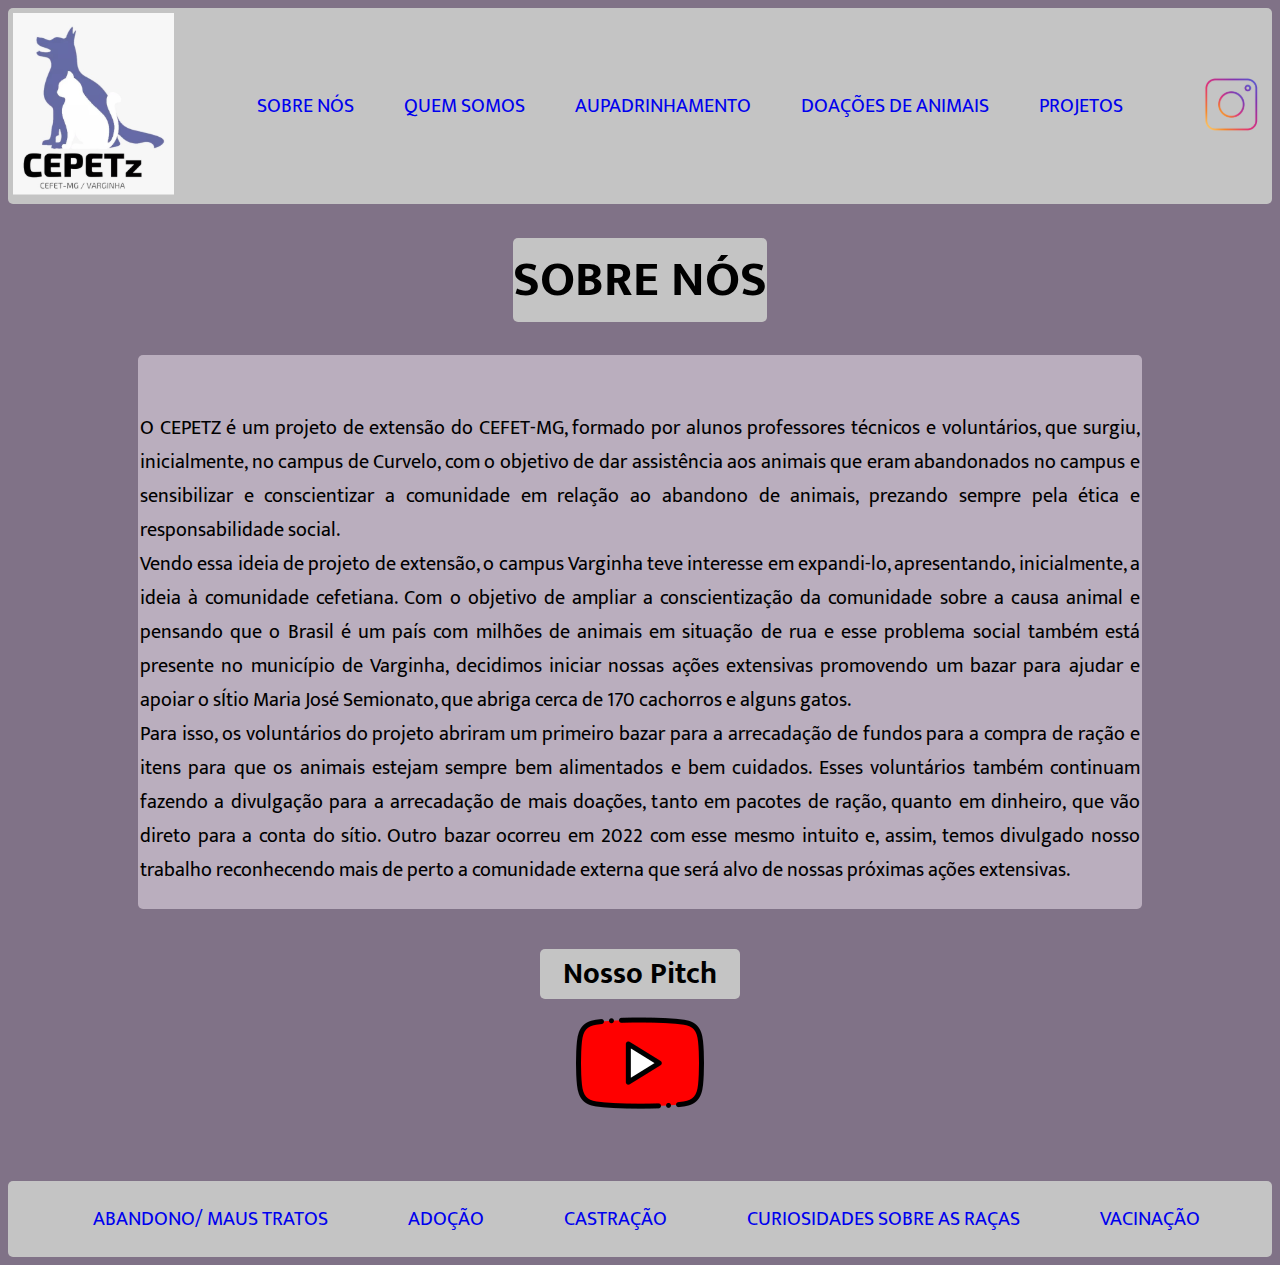
<file: CEPETz/index.html>
<!DOCTYPE html>
<html lang="en">
<head>
    <meta charset="UTF-8">
    <meta http-equiv="X-UA-Compatible" content="IE=edge">
    <meta name="viewport" content="width=device-width, initial-scale=1.0">
    <title>CEPETZ</title>
    <link  href = " ./estilos/estiloindex.css " rel = " stylesheet " />
    <link rel="preconnect" href="https://fonts.googleapis.com">
    <link rel="preconnect" href="https://fonts.gstatic.com" crossorigin>
    <link href="https://fonts.googleapis.com/css2?family=Mukta:wght@700&display=swap" rel="stylesheet">

</head>
<body class="conteudo">
    <header class="cabecalho">
        <picture>
            <img src="IMG/logocepetz.svg" alt="logocepetz"/>  
        </picture>
        <ul class= "lista">
           
            <li id= "liindex">
                <a href="index.html">SOBRE NÓS </a>
                </li>
           
          
                <li id= "liquemsomos">
                <a href="quemsomos.html">QUEM SOMOS </a>
                </li>
        
         
       
                <li id= "liaupadrinhamento">
                <a href="aupadrinhamento.html">AUPADRINHAMENTO </a>
            </li>
        
            
                <li id= "lidoacoesanimais">
                <a href="doacoesanimais.html">DOAÇÕES DE ANIMAIS </a>
            </li>
     
            <li id= "liprojetos">
                <a href="projetos.html">PROJETOS </a>
            </li>
           
        </ul>
        <picture>
            <a target="_blank" href="https://instagram.com/cepetzvarginha"> <img src="IMG/logoinsta.svg" alt="logoinsta"/></a>
        </picture>
   
       
    </header>

    <main class="sobrenos">

       <div class="titulo">
            <h1>SOBRE NÓS</h1>
            
       </div>
           
        <div class="paragrafo">
            <p><br>O CEPETZ é um projeto de extensão do CEFET-MG, formado por alunos professores técnicos e voluntários, que surgiu, inicialmente, no campus  de Curvelo, com o objetivo de dar assistência aos animais que eram abandonados no campus e sensibilizar e conscientizar a comunidade em relação ao abandono de animais, prezando sempre pela ética e responsabilidade social.</br>
                Vendo essa ideia de projeto de extensão, o campus Varginha teve interesse em expandi-lo, apresentando, inicialmente, a ideia à comunidade cefetiana. Com o objetivo de ampliar a conscientização da comunidade sobre a causa animal e pensando que o Brasil é um país com milhões de animais em situação de rua e esse problema social também está presente no município de Varginha, decidimos iniciar nossas ações extensivas promovendo um bazar para ajudar e apoiar o sÍtio Maria José Semionato, que abriga cerca de 170 cachorros e alguns gatos.</br>
                Para isso, os voluntários do projeto abriram um primeiro bazar para a arrecadação de fundos para a compra de ração e itens para que os animais estejam sempre bem alimentados e bem cuidados.
                Esses voluntários também continuam fazendo a divulgação para a arrecadação de mais doações, tanto em pacotes de ração, quanto em dinheiro, que vão direto para a conta do sítio.
                Outro bazar ocorreu em 2022 com esse mesmo intuito e, assim, temos divulgado nosso trabalho reconhecendo mais de perto a comunidade externa que será alvo de nossas próximas ações extensivas.
            </p>
        </div>    
          
    </ul>
    <h2 class="titulo2">Nosso Pitch</h2>
    <div class="logoyt">
        <a target="_blank" href="https://youtu.be/LXqaoR0L9Ek"> <img src="IMG/youtube.png" alt="logoyt"/></a>
    </div>
          
    </main>

    <footer class="rodape">
        <ul class="listarodape">
            <li><a href="abandonosmaustratos.html">ABANDONO/ MAUS TRATOS</a></li>
            <li><a href="adocao.html">ADOÇÃO</a></li>
            <li><a href="castracao.html">CASTRAÇÃO</a></li>
            <li><a href="curiosidadesracas.html">CURIOSIDADES SOBRE AS RAÇAS</a></li>
            <li><a href="vacinacao.html">VACINAÇÃO</a></li>
        </ul>
    </footer>
       
</body>
</html>
</file>
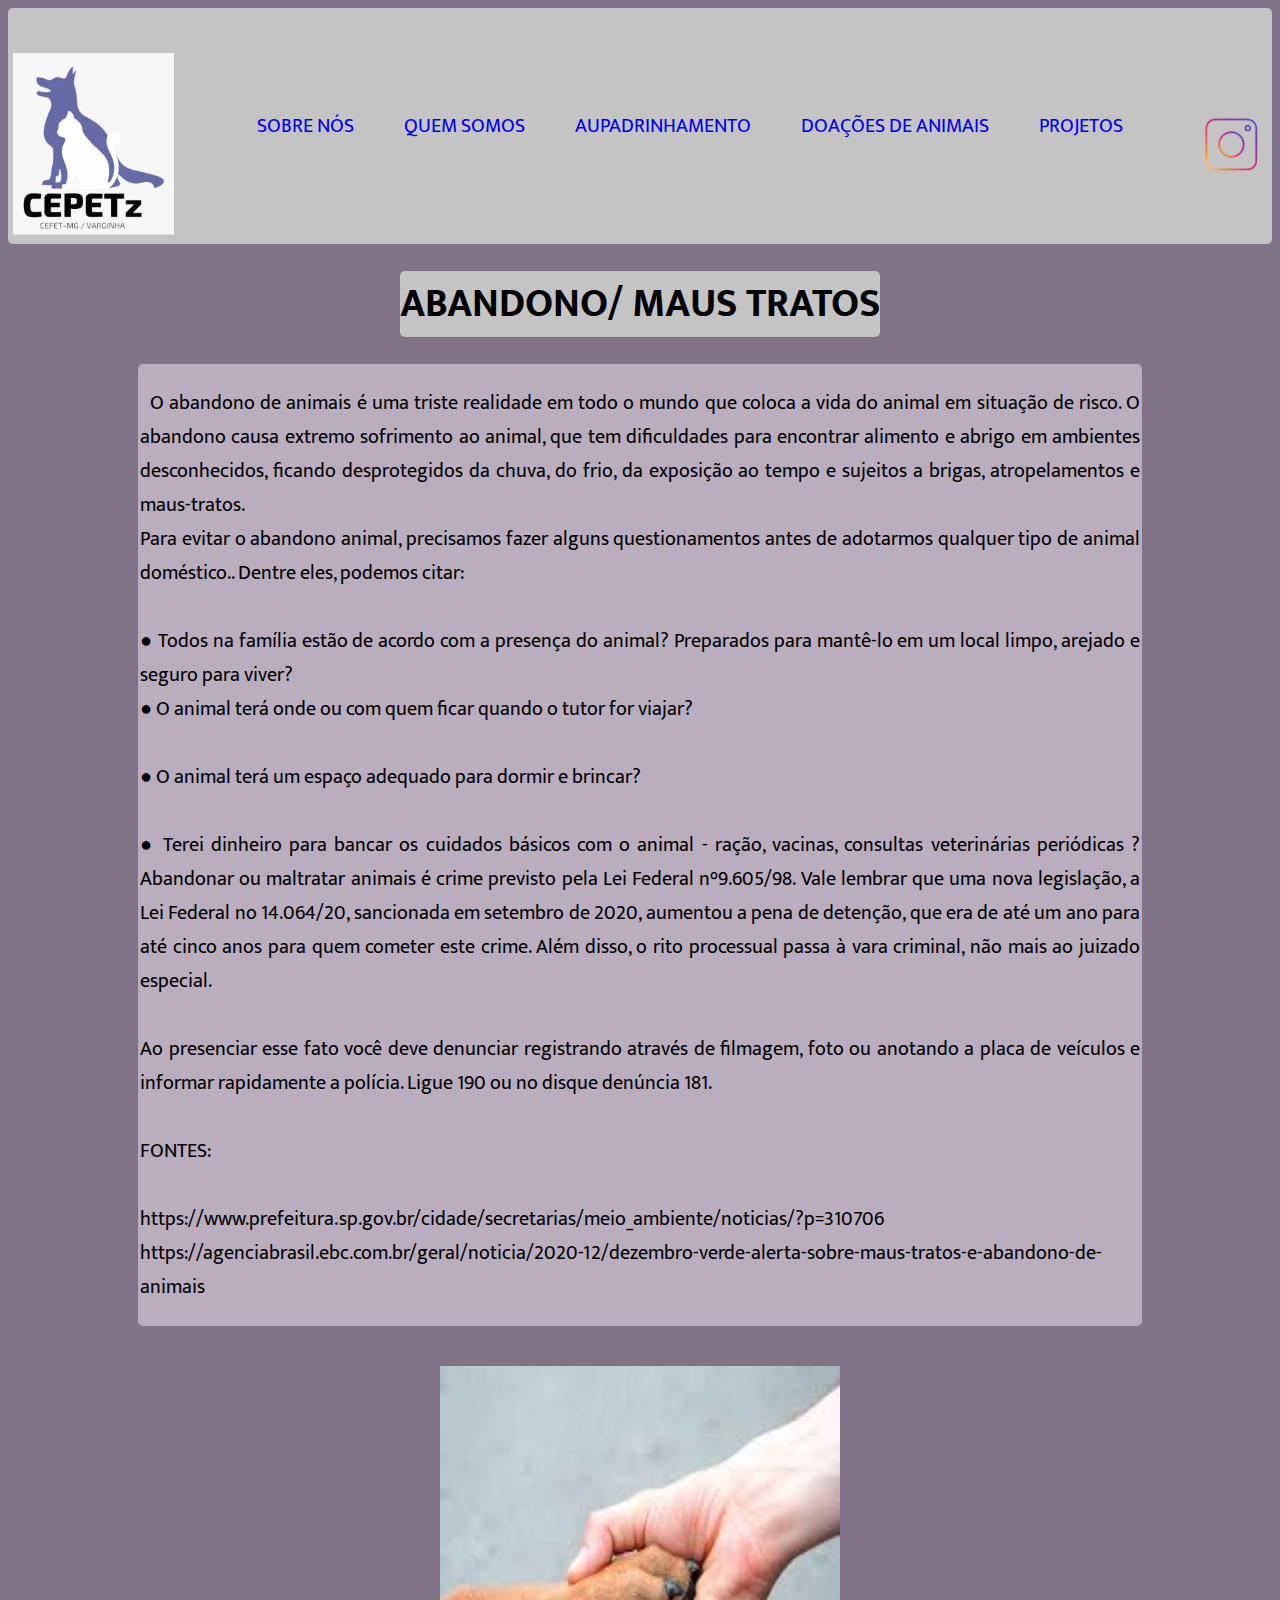
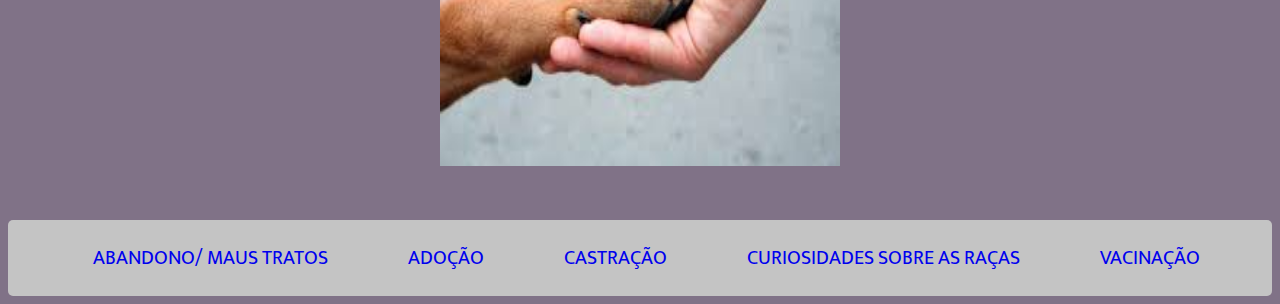
<file: CEPETz/abandonosmaustratos.html>
<!DOCTYPE html>
<html lang="en">
<head>
    <meta charset="UTF-8">
    <meta http-equiv="X-UA-Compatible" content="IE=edge">
    <meta name="viewport" content="width=device-width, initial-scale=1.0">
    <title>CEPETZ</title>
    <link  href = " ./estilos/estiloabandono.css " rel = " stylesheet " />
    <link rel="preconnect" href="https://fonts.googleapis.com">
    <link rel="preconnect" href="https://fonts.gstatic.com" crossorigin>
    <link href="https://fonts.googleapis.com/css2?family=Mukta:wght@700&display=swap" rel="stylesheet">
</head>
<body class="conteudo">
    <header class="cabecalho">
        <picture>
            <img src="IMG/logocepetz.svg" alt="logocepetz"/>  
        </picture>
        <ul class= "lista">
           
                <li id= "liindex">
                <a href="index.html">SOBRE NÓS </a>
                </li>
           
          
                <li id= "liquemsomos">
                <a href="quemsomos.html">QUEM SOMOS </a>
                </li>
         
       
                <li id= "liaupadrinhamento">
                <a href="aupadrinhamento.html">AUPADRINHAMENTO </a>
            </li>
        
            
                <li id= "lidoacoesanimais">
                <a href="doacoesanimais.html">DOAÇÕES DE ANIMAIS </a>
            </li>

            <li id= "liprojetos">
                <a href="projetos.html">PROJETOS </a>
            </li>
     
           
        </ul>
        <picture>
            <a target="_blank" href="https://instagram.com/cepetzvarginha"> <img src="IMG/logoinsta.svg" alt="logoinsta"/></a>
        </picture>
       
    </header>
    <main class="abandonosmaustratos">

     <div class="titulo">
        <h1>ABANDONO/ MAUS TRATOS</h1>
     </div>
            
            <div class="paragrafo">
                <p> O abandono de animais é uma triste realidade em todo o mundo que coloca a vida do animal em situação de risco. O abandono causa extremo sofrimento ao animal, que tem dificuldades para encontrar alimento e abrigo em ambientes desconhecidos, ficando desprotegidos da chuva, do frio, da exposição ao tempo e sujeitos a brigas, atropelamentos e maus-tratos.</br>Para evitar o abandono animal, precisamos fazer alguns questionamentos antes de adotarmos qualquer tipo de animal doméstico.. Dentre eles, podemos citar:</br></br>● Todos na família estão de acordo com a presença do animal? Preparados para mantê-lo em um local limpo, arejado e seguro para viver?</br>● O animal terá onde ou com quem ficar quando o tutor for viajar?</br></br>● O animal terá um espaço adequado para dormir e brincar? </br></br>● Terei dinheiro para bancar os cuidados básicos com o animal - ração, vacinas, consultas veterinárias periódicas ?Abandonar ou maltratar animais é crime previsto pela Lei Federal n°9.605/98. Vale lembrar que uma nova legislação, a Lei Federal no 14.064/20, sancionada em setembro de 2020, aumentou a pena de detenção, que era de até um ano para até cinco anos para quem cometer este crime. Além disso, o rito processual passa à vara criminal, não mais ao juizado especial.</br></br>Ao presenciar esse fato você deve denunciar registrando através de filmagem, foto ou anotando a placa de veículos e informar rapidamente a polícia. Ligue 190 ou no disque denúncia 181.</br></br>FONTES:</br></br>https://www.prefeitura.sp.gov.br/cidade/secretarias/meio_ambiente/noticias/?p=310706</br>https://agenciabrasil.ebc.com.br/geral/noticia/2020-12/dezembro-verde-alerta-sobre-maus-tratos-e-abandono-de-animais
                </p>
            </div>
            
           
            <picture class="imagens">
                <img id="abandonosmaustratos" src="IMG/abandono.jpeg" alt="abandonosmaustratos" width="400px" height="400px"/>
               </picture>
            
    </main>
    <footer class="rodape">
        <ul class="listarodape">
            <li><a href="abandonosmaustratos.html">ABANDONO/ MAUS TRATOS</a></li>
            <li><a href="adocao.html">ADOÇÃO</a></li>
            <li><a href="castracao.html">CASTRAÇÃO</a></li>
            <li><a href="curiosidadesracas.html">CURIOSIDADES SOBRE AS RAÇAS</a></li>
            <li><a href="vacinacao.html">VACINAÇÃO</a></li>
        </ul>
    </footer>
</body>
</html>
</file>
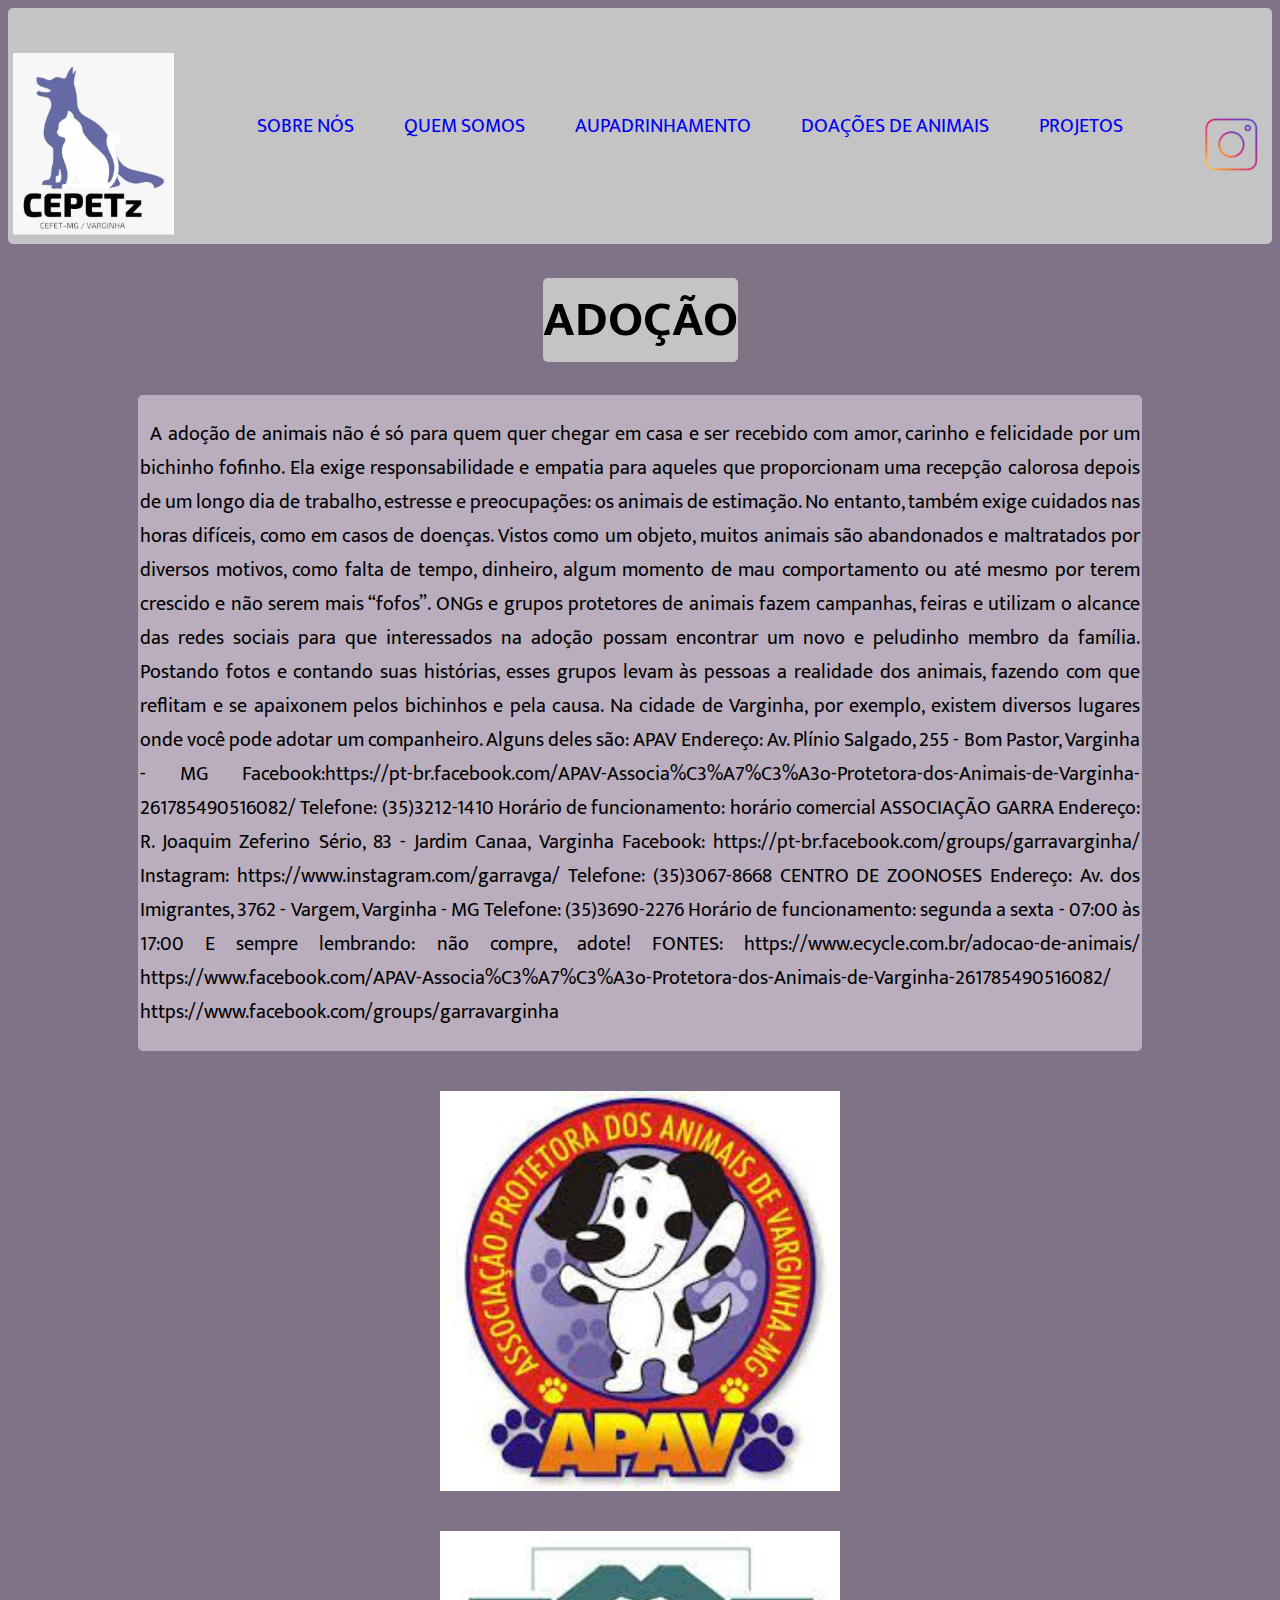
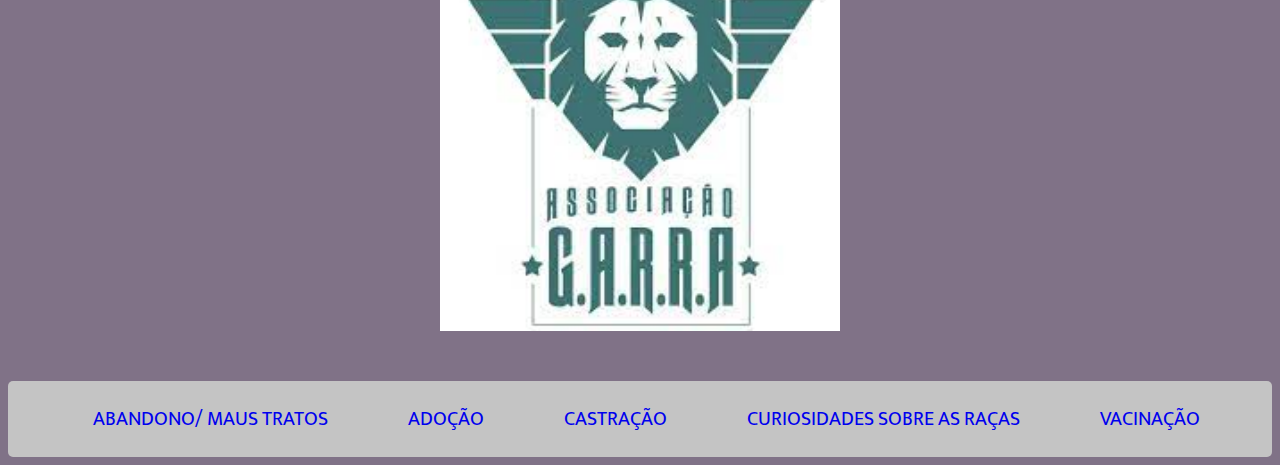
<file: CEPETz/adocao.html>
<!DOCTYPE html>
<html lang="en">
<head>
    <meta charset="UTF-8">
    <meta http-equiv="X-UA-Compatible" content="IE=edge">
    <meta name="viewport" content="width=device-width, initial-scale=1.0">
    <title>CEPETZ</title>
    <link  href = " ./estilos/estiloadocao.css " rel = " stylesheet " />
    <link rel="preconnect" href="https://fonts.googleapis.com">
    <link rel="preconnect" href="https://fonts.gstatic.com" crossorigin>
    <link href="https://fonts.googleapis.com/css2?family=Mukta:wght@700&display=swap" rel="stylesheet">
</head>
<body class="conteudo">
    <header class="cabecalho">
        <picture>
            <img src="IMG/logocepetz.svg" alt="logocepetz"/>  
        </picture>
        <ul class= "lista">
           
            <li id= "liindex">
                <a href="index.html">SOBRE NÓS </a>
                </li>
           
          
                <li id= "liquemsomos">
                <a href="quemsomos.html">QUEM SOMOS </a>
                </li>

         
       
                <li id= "liaupadrinhamento">
                <a href="aupadrinhamento.html">AUPADRINHAMENTO </a>
            </li>
        
            
                <li id= "lidoacoesanimais">
                <a href="doacoesanimais.html">DOAÇÕES DE ANIMAIS </a>
            </li>
     
            <li id= "liprojetos">
                <a href="projetos.html">PROJETOS </a>
            </li>
           
        </ul>
        <picture>
            <a target="_blank" href="https://instagram.com/cepetzvarginha"> <img src="IMG/logoinsta.svg" alt="logoinsta"/></a>
        </picture>
       
    </header>
    <main class="adocao">

       <div class="titulo">
        <h1>ADOÇÃO</h1>
       </div>
            
            <div class="paragrafo">

                <p> A adoção de animais não é só para quem quer chegar em casa e ser recebido com amor, carinho e felicidade por um bichinho fofinho. Ela exige responsabilidade e empatia para aqueles que proporcionam uma recepção calorosa depois de um longo dia de trabalho, estresse e preocupações: os animais de estimação. No entanto, também exige cuidados nas horas difíceis, como em casos de doenças.
                    Vistos como um objeto, muitos animais são abandonados e maltratados por diversos motivos, como falta de tempo, dinheiro, algum momento de mau comportamento ou até mesmo por terem crescido e não serem mais “fofos”. 
                    ONGs e grupos protetores de animais fazem campanhas, feiras e utilizam o alcance das redes sociais para que interessados na adoção possam encontrar um novo e peludinho membro da família. Postando fotos e contando suas histórias, esses grupos levam às pessoas a realidade dos animais, fazendo com que reflitam e se apaixonem pelos bichinhos e pela causa.
                    Na cidade de Varginha, por exemplo, existem diversos lugares onde você pode adotar um companheiro. Alguns deles são: 
                    

                    APAV  

Endereço: Av. Plínio Salgado, 255 - Bom Pastor, Varginha - MG
Facebook:https://pt-br.facebook.com/APAV-Associa%C3%A7%C3%A3o-Protetora-dos-Animais-de-Varginha-261785490516082/
Telefone: (35)3212-1410
Horário de funcionamento: horário comercial


ASSOCIAÇÃO GARRA
Endereço: R. Joaquim Zeferino Sério, 83 - Jardim Canaa, Varginha
Facebook: https://pt-br.facebook.com/groups/garravarginha/
Instagram: https://www.instagram.com/garravga/
Telefone: (35)3067-8668

CENTRO DE ZOONOSES
Endereço: Av. dos Imigrantes, 3762 - Vargem, Varginha - MG
Telefone: (35)3690-2276
Horário de funcionamento: segunda a sexta - 07:00 às 17:00



E sempre lembrando: não compre, adote!


FONTES:
https://www.ecycle.com.br/adocao-de-animais/
https://www.facebook.com/APAV-Associa%C3%A7%C3%A3o-Protetora-dos-Animais-de-Varginha-261785490516082/
https://www.facebook.com/groups/garravarginha

                   
                </p>
            </div>
           
           
            <picture class="imagens">
                <img id="apav" src="IMG/apav.jpeg" alt="apav" width="400px" height="400px"/>
                <img id="garra" src="IMG/garra.jpeg" alt="garra" width="400px" height="400px"/>
            </picture>
            
    </main>

    <footer class="rodape">
        <ul class="listarodape">
            <li><a href="abandonosmaustratos.html">ABANDONO/ MAUS TRATOS</a></li>
            <li><a href="adocao.html">ADOÇÃO</a></li>
            <li><a href="castracao.html">CASTRAÇÃO</a></li>
            <li><a href="curiosidadesracas.html">CURIOSIDADES SOBRE AS RAÇAS</a></li>
            <li><a href="vacinacao.html">VACINAÇÃO</a></li>
        </ul>
    </footer>
</body>
</html>
</file>
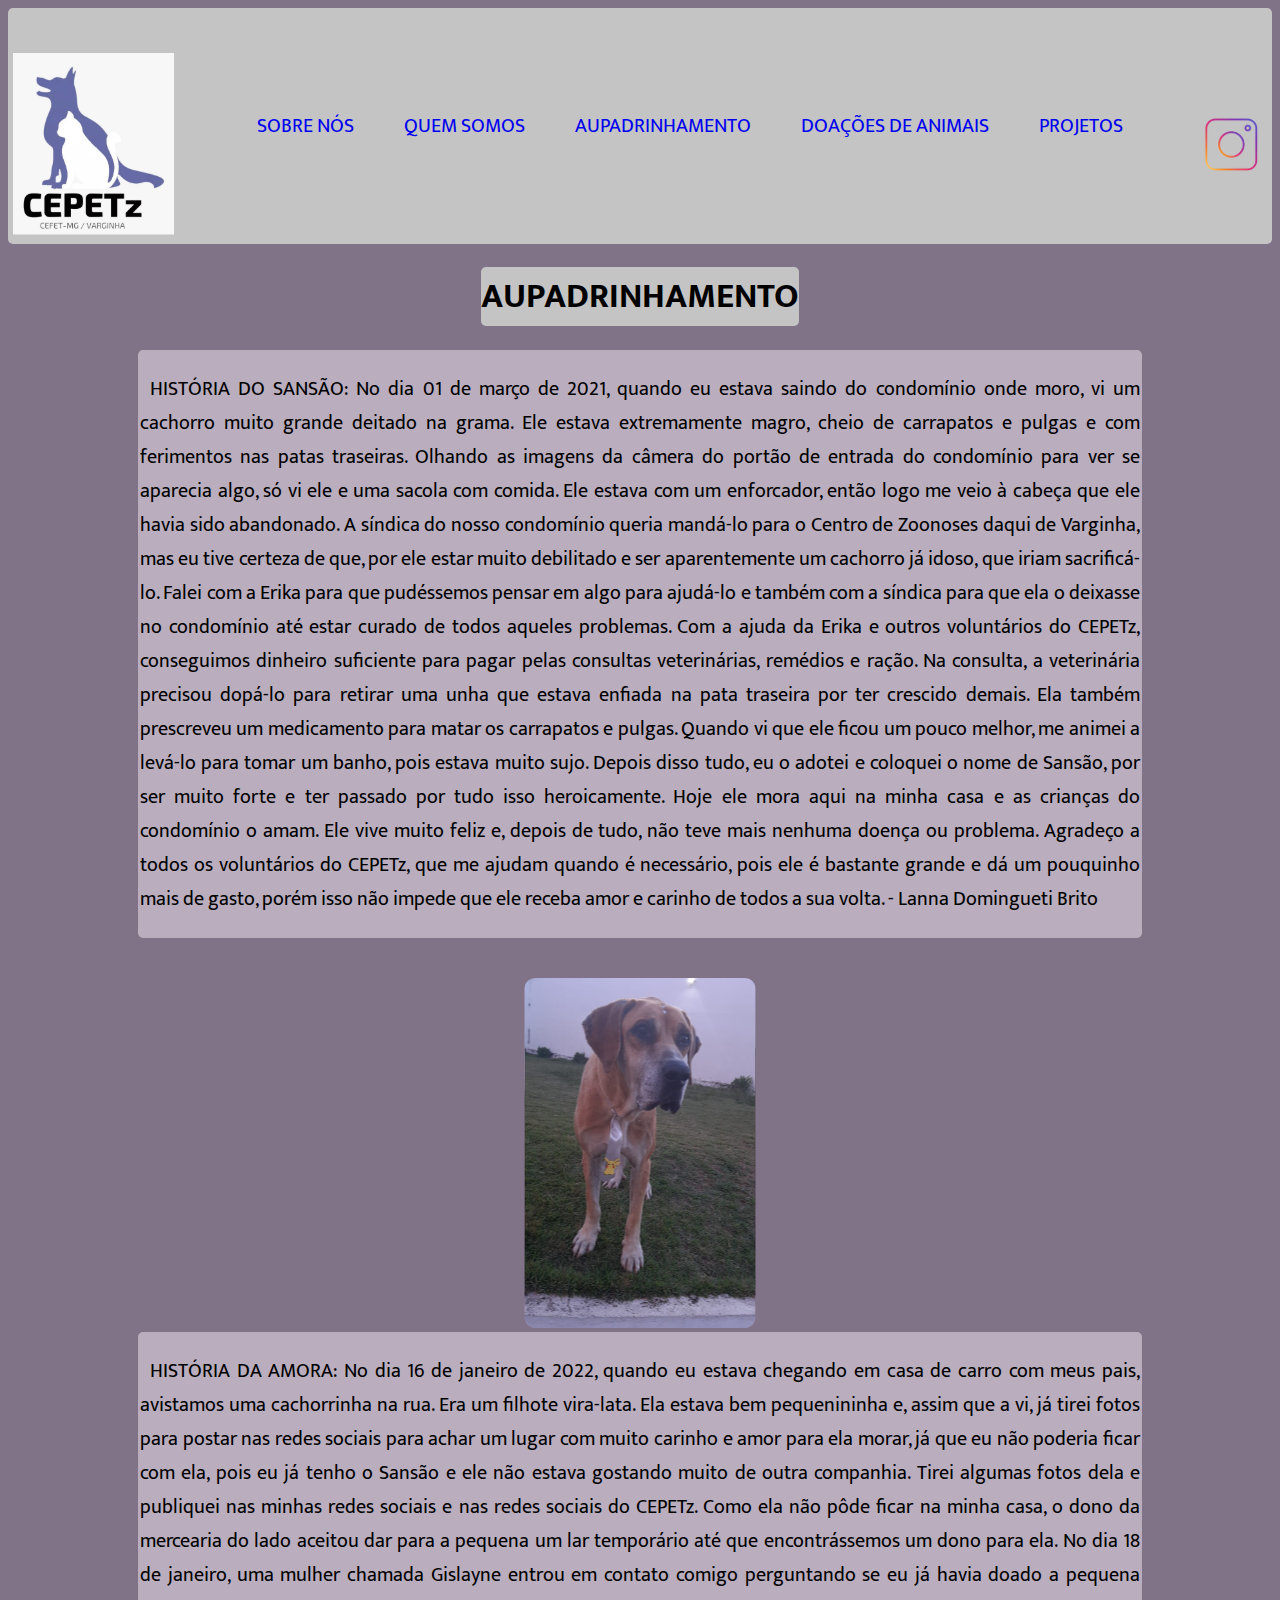
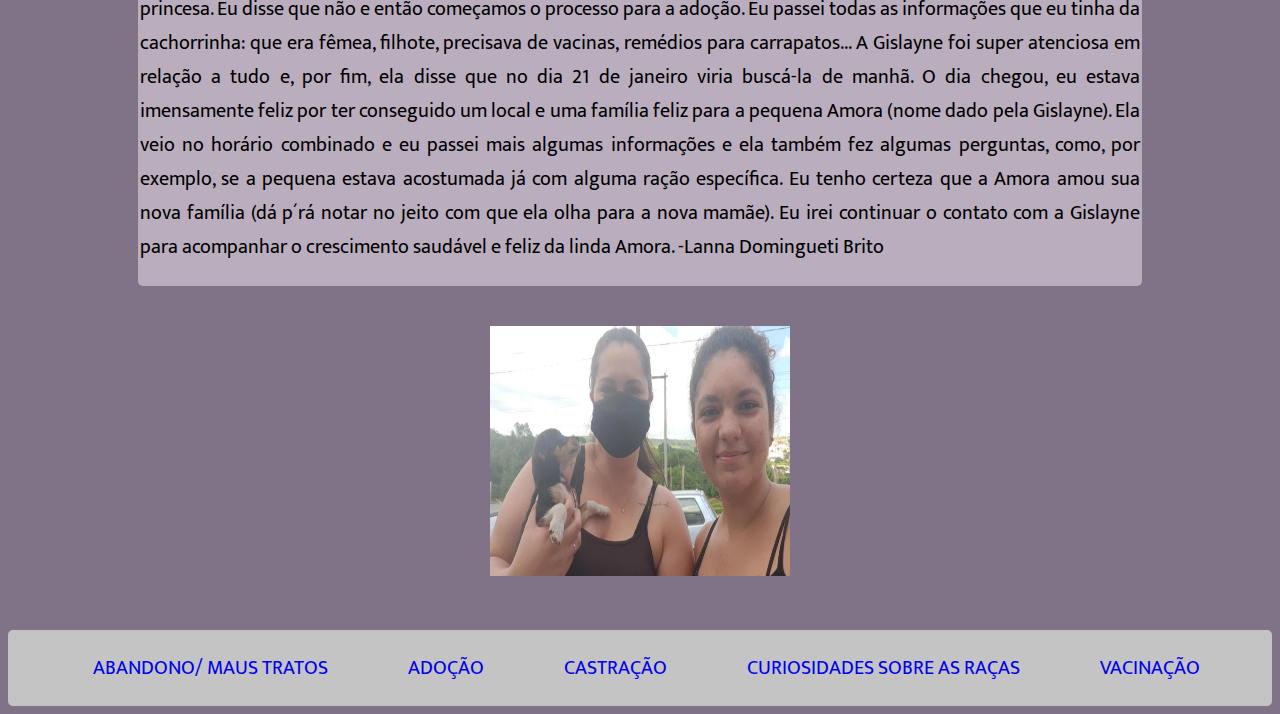
<file: CEPETz/aupadrinhamento.html>
<!DOCTYPE html>
<html lang="en">
<head>
    <meta charset="UTF-8">
    <meta http-equiv="X-UA-Compatible" content="IE=edge">
    <meta name="viewport" content="width=device-width, initial-scale=1.0">
    <title>CEPETZ</title>
    <link  href = " ./estilos/estiloaupadrinhamento.css " rel = " stylesheet " />
    <link rel="preconnect" href="https://fonts.googleapis.com">
    <link rel="preconnect" href="https://fonts.gstatic.com" crossorigin>
    <link href="https://fonts.googleapis.com/css2?family=Mukta:wght@700&display=swap" rel="stylesheet">
</head>
<body class="conteudo">
    <header class="cabecalho">
        <picture>
            <img src="IMG/logocepetz.svg" alt="logocepetz"/>  
        </picture>
        <ul class= "lista">
           
            <li id= "liindex">
                <a href="index.html">SOBRE NÓS </a>
                </li>
           
          
                <li id= "liquemsomos">
                <a href="quemsomos.html">QUEM SOMOS </a>
                </li>
          
         
       
                <li id= "liaupadrinhamento">
                <a href="aupadrinhamento.html">AUPADRINHAMENTO </a>
            </li>
        
            
                <li id= "lidoacoesanimais">
                <a href="doacoesanimais.html">DOAÇÕES DE ANIMAIS </a>
            </li>
     
            <li id= "liprojetos">
                <a href="projetos.html">PROJETOS </a>
            </li>
           
        </ul>
        <picture>
            <a target="_blank" href="https://instagram.com/cepetzvarginha"> <img src="IMG/logoinsta.svg" alt="logoinsta"/></a>
        </picture>
       
    </header>
    <main class="aupadrinhamento">

  <div class="titulo">
    <h1>AUPADRINHAMENTO</h1>
  </div>
           
            <div class="paragrafo">
                <p> 
                    HISTÓRIA DO SANSÃO: No dia 01 de março de 2021, quando eu estava saindo do condomínio onde moro, vi um cachorro muito grande deitado na grama. Ele estava extremamente magro, cheio de carrapatos e pulgas e com ferimentos nas patas traseiras. Olhando as imagens da câmera do portão de entrada do condomínio para ver se aparecia algo, só vi ele e uma sacola com comida. Ele estava com um enforcador, então logo me veio à cabeça que ele havia sido abandonado. A síndica do nosso condomínio queria mandá-lo para o Centro de Zoonoses daqui de Varginha, mas eu tive certeza de que, por ele estar muito debilitado e ser aparentemente um cachorro já idoso, que iriam sacrificá-lo. Falei com a Erika para que pudéssemos pensar em algo para ajudá-lo e também com a síndica para que ela o deixasse no condomínio até estar curado de todos aqueles problemas. Com a ajuda da Erika e outros voluntários do CEPETz, conseguimos dinheiro suficiente para pagar pelas consultas veterinárias, remédios e ração. Na consulta, a veterinária precisou dopá-lo para retirar uma unha que estava enfiada na pata traseira por ter crescido demais. Ela também prescreveu um medicamento para matar os carrapatos e pulgas. Quando vi que ele ficou um pouco melhor, me animei a levá-lo para tomar um banho, pois estava muito sujo. Depois disso tudo, eu o adotei e coloquei o nome de Sansão, por ser muito forte e ter passado por tudo isso heroicamente. Hoje ele mora aqui na minha casa e as crianças do condomínio o amam. Ele vive muito feliz e, depois de tudo, não teve mais nenhuma doença ou problema. Agradeço a todos os voluntários do CEPETz, que me ajudam quando é necessário, pois ele é bastante grande e dá um pouquinho mais de gasto, porém isso não impede que ele receba amor e carinho de todos a sua volta. 
- Lanna Domingueti Brito

</p>
            </div>

            <picture class="imagens">
                <!-- <img id="sansao1" src="IMG/sansao1.svg" alt="sansao1" width="400px" height="400px"/> -->
                <img id="sansao2" src="IMG/sansao2.svg" alt="sansao2" width="400px" height="350px"/>
               </picture>


            <div class="paragrafo">
            <p> HISTÓRIA DA AMORA: No dia 16 de janeiro de 2022, quando eu estava chegando em casa de carro com meus pais, avistamos uma cachorrinha na rua. Era um filhote vira-lata. Ela estava bem pequenininha e, assim que a vi, já tirei fotos para postar nas redes sociais para achar um lugar com muito carinho e amor para ela morar, já que eu não poderia ficar com ela, pois eu já tenho o Sansão e ele não estava gostando muito de outra companhia. Tirei algumas fotos dela e publiquei nas minhas redes sociais e nas redes sociais do CEPETz. Como ela não pôde ficar na minha casa, o dono da mercearia do lado aceitou dar para a pequena um lar temporário até que encontrássemos um dono para ela. No dia 18 de janeiro, uma mulher chamada Gislayne entrou em contato comigo perguntando se eu já havia doado a pequena princesa. Eu disse que não e então começamos o processo para a adoção. Eu passei todas as informações que eu tinha da cachorrinha: que era fêmea, filhote, precisava de vacinas, remédios para carrapatos... A Gislayne foi super atenciosa em relação a tudo e, por fim, ela disse que no dia 21 de janeiro viria buscá-la de manhã. O dia chegou, eu estava imensamente feliz por ter conseguido um local e uma família feliz para a pequena Amora (nome dado pela Gislayne). Ela veio no horário combinado e eu passei mais algumas informações e ela também fez algumas perguntas, como, por exemplo, se a pequena estava acostumada já com alguma ração específica. Eu tenho certeza que a Amora amou  sua nova família (dá p´rá notar no jeito com que ela olha para a nova mamãe). Eu irei continuar o contato com a Gislayne para acompanhar o crescimento saudável e feliz da linda Amora. -Lanna Domingueti Brito
            </p1>
                </div>

                <picture class="imagens">
                    <!-- <img id="amora1" src="IMG/amora1.jpeg" alt="amora1" width="300px" height="250px" /> -->
                    <img id="amora2" src="IMG/amora2.jpeg" alt="amora2" width="300px" height="250px"/>
                   </picture>
    </main>

    <footer class="rodape">
        <ul class="listarodape">
            <li><a href="abandonosmaustratos.html">ABANDONO/ MAUS TRATOS</a></li>
            <li><a href="adocao.html">ADOÇÃO</a></li>
            <li><a href="castracao.html">CASTRAÇÃO</a></li>
            <li><a href="curiosidadesracas.html">CURIOSIDADES SOBRE AS RAÇAS</a></li>
            <li><a href="vacinacao.html">VACINAÇÃO</a></li>
        </ul>
    </footer>
       

</body>
</html>
</file>
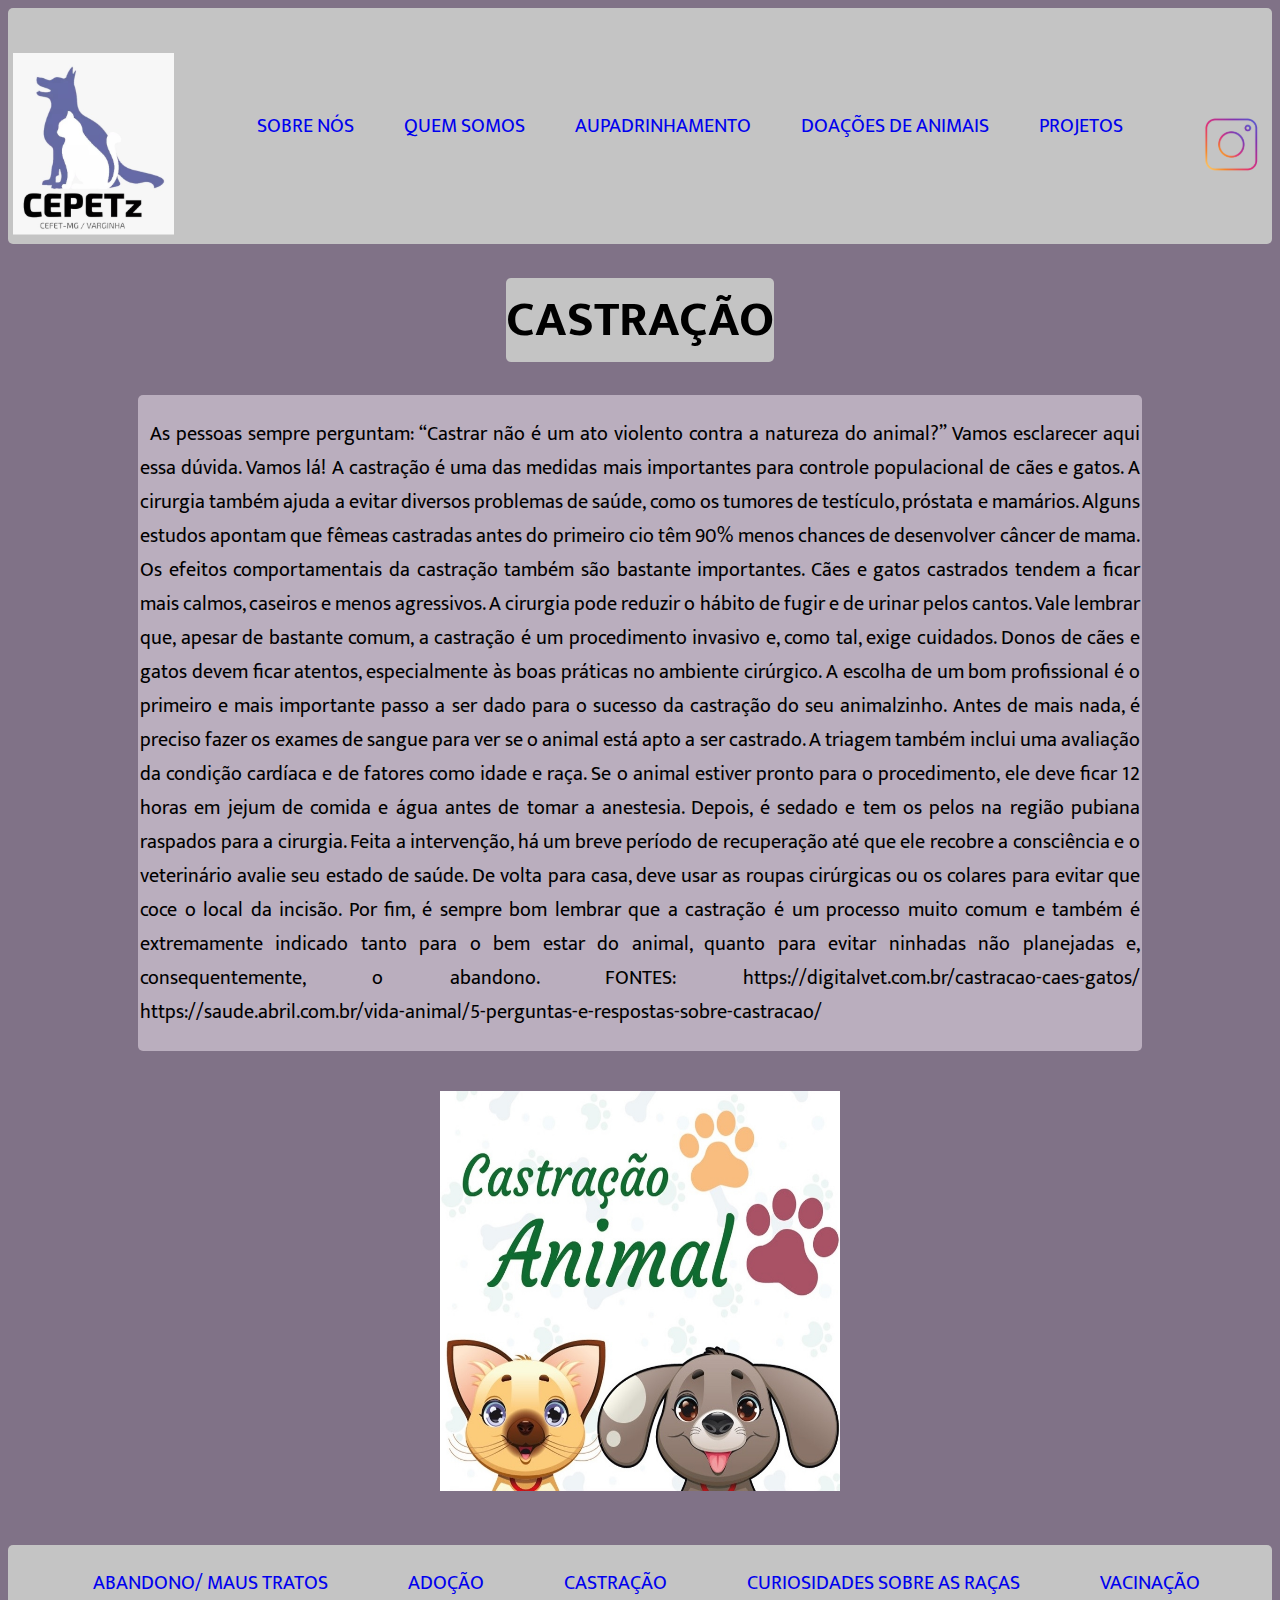
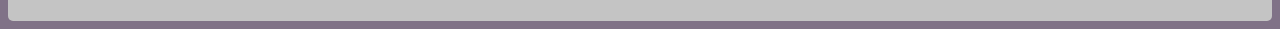
<file: CEPETz/castracao.html>
<!DOCTYPE html>
<html lang="en">
<head>
    <meta charset="UTF-8">
    <meta http-equiv="X-UA-Compatible" content="IE=edge">
    <meta name="viewport" content="width=device-width, initial-scale=1.0">
    <title>CEPETZ</title>
    <link  href = " ./estilos/estilocastracao.css " rel = " stylesheet " />
    <link rel="preconnect" href="https://fonts.googleapis.com">
    <link rel="preconnect" href="https://fonts.gstatic.com" crossorigin>
    <link href="https://fonts.googleapis.com/css2?family=Mukta:wght@700&display=swap" rel="stylesheet">
</head>
<body class="conteudo">
    <header class="cabecalho">
        <picture>
            <img src="IMG/logocepetz.svg" alt="logocepetz"/>  
        </picture>
        <ul class= "lista">
           
            <li id= "liindex">
                <a href="index.html">SOBRE NÓS </a>
                </li>
           
          
                <li id= "liquemsomos">
                <a href="quemsomos.html">QUEM SOMOS </a>
                </li>
          
         
       
                <li id= "liaupadrinhamento">
                <a href="aupadrinhamento.html">AUPADRINHAMENTO </a>
            </li>
        
            
                <li id= "lidoacoesanimais">
                <a href="doacoesanimais.html">DOAÇÕES DE ANIMAIS </a>
            </li>

            <li id= "liprojetos">
                <a href="projetos.html">PROJETOS </a>
            </li>
     
           
        </ul>
        <picture>
            <a target="_blank" href="https://instagram.com/cepetzvarginha"> <img src="IMG/logoinsta.svg" alt="logoinsta"/></a>
        </picture>
       
    </header>
    <main class="castracao">

       <div class="titulo">
        <h1>CASTRAÇÃO</h1>
       </div>
            
            <div class="paragrafo">

                <p> As pessoas sempre perguntam: “Castrar não é um ato violento contra a natureza do animal?”  Vamos esclarecer aqui essa dúvida. Vamos lá!
                    A castração é uma das medidas mais importantes para controle populacional de cães e gatos. A cirurgia também ajuda a evitar diversos problemas de saúde, como os tumores de testículo, próstata e mamários. Alguns estudos apontam que fêmeas castradas antes do primeiro cio têm 90% menos chances de desenvolver câncer de mama.
                    Os efeitos comportamentais da castração também são bastante importantes. Cães e gatos castrados tendem a ficar mais calmos, caseiros e menos agressivos. A cirurgia pode reduzir o hábito de fugir e de urinar pelos cantos.
                    Vale lembrar que, apesar de bastante comum, a castração é um procedimento invasivo e, como tal, exige cuidados. Donos de cães e gatos devem ficar atentos, especialmente às boas práticas no ambiente cirúrgico. A escolha de um bom profissional é o primeiro e mais importante passo a ser dado para o sucesso da castração do seu animalzinho.
                    Antes de mais nada, é preciso fazer os exames de sangue para ver se o animal está apto a ser castrado. A triagem também inclui uma avaliação da condição cardíaca e de fatores como idade e raça. Se o animal estiver pronto para o procedimento, ele deve ficar 12 horas em jejum de comida e água antes de tomar a anestesia. Depois, é sedado e tem os pelos na região pubiana raspados para a cirurgia.
                    Feita a intervenção, há um breve período de recuperação até que ele recobre a consciência e o veterinário avalie seu estado de saúde. De volta para casa, deve usar as roupas cirúrgicas ou os colares para evitar que coce o local da incisão.
                    Por fim, é sempre bom lembrar que a castração é um processo muito comum e também é extremamente indicado tanto para o bem estar do animal, quanto para evitar ninhadas não planejadas e, consequentemente, o abandono.
                    
                    FONTES:
https://digitalvet.com.br/castracao-caes-gatos/
https://saude.abril.com.br/vida-animal/5-perguntas-e-respostas-sobre-castracao/

                </p>
            </div>
           
           
            <picture class="imagens">
                <img id="castracao" src="IMG/castracao.jpg" alt="castracao" width="400px" height="400px"/>
               </picture>
            
    </main>

    <footer class="rodape">
        <ul class="listarodape">
            <li><a href="abandonosmaustratos.html">ABANDONO/ MAUS TRATOS</a></li>
            <li><a href="adocao.html">ADOÇÃO</a></li>
            <li><a href="castracao.html">CASTRAÇÃO</a></li>
            <li><a href="curiosidadesracas.html">CURIOSIDADES SOBRE AS RAÇAS</a></li>
            <li><a href="vacinacao.html">VACINAÇÃO</a></li>
        </ul>
    </footer>
</body>
</html>
</file>
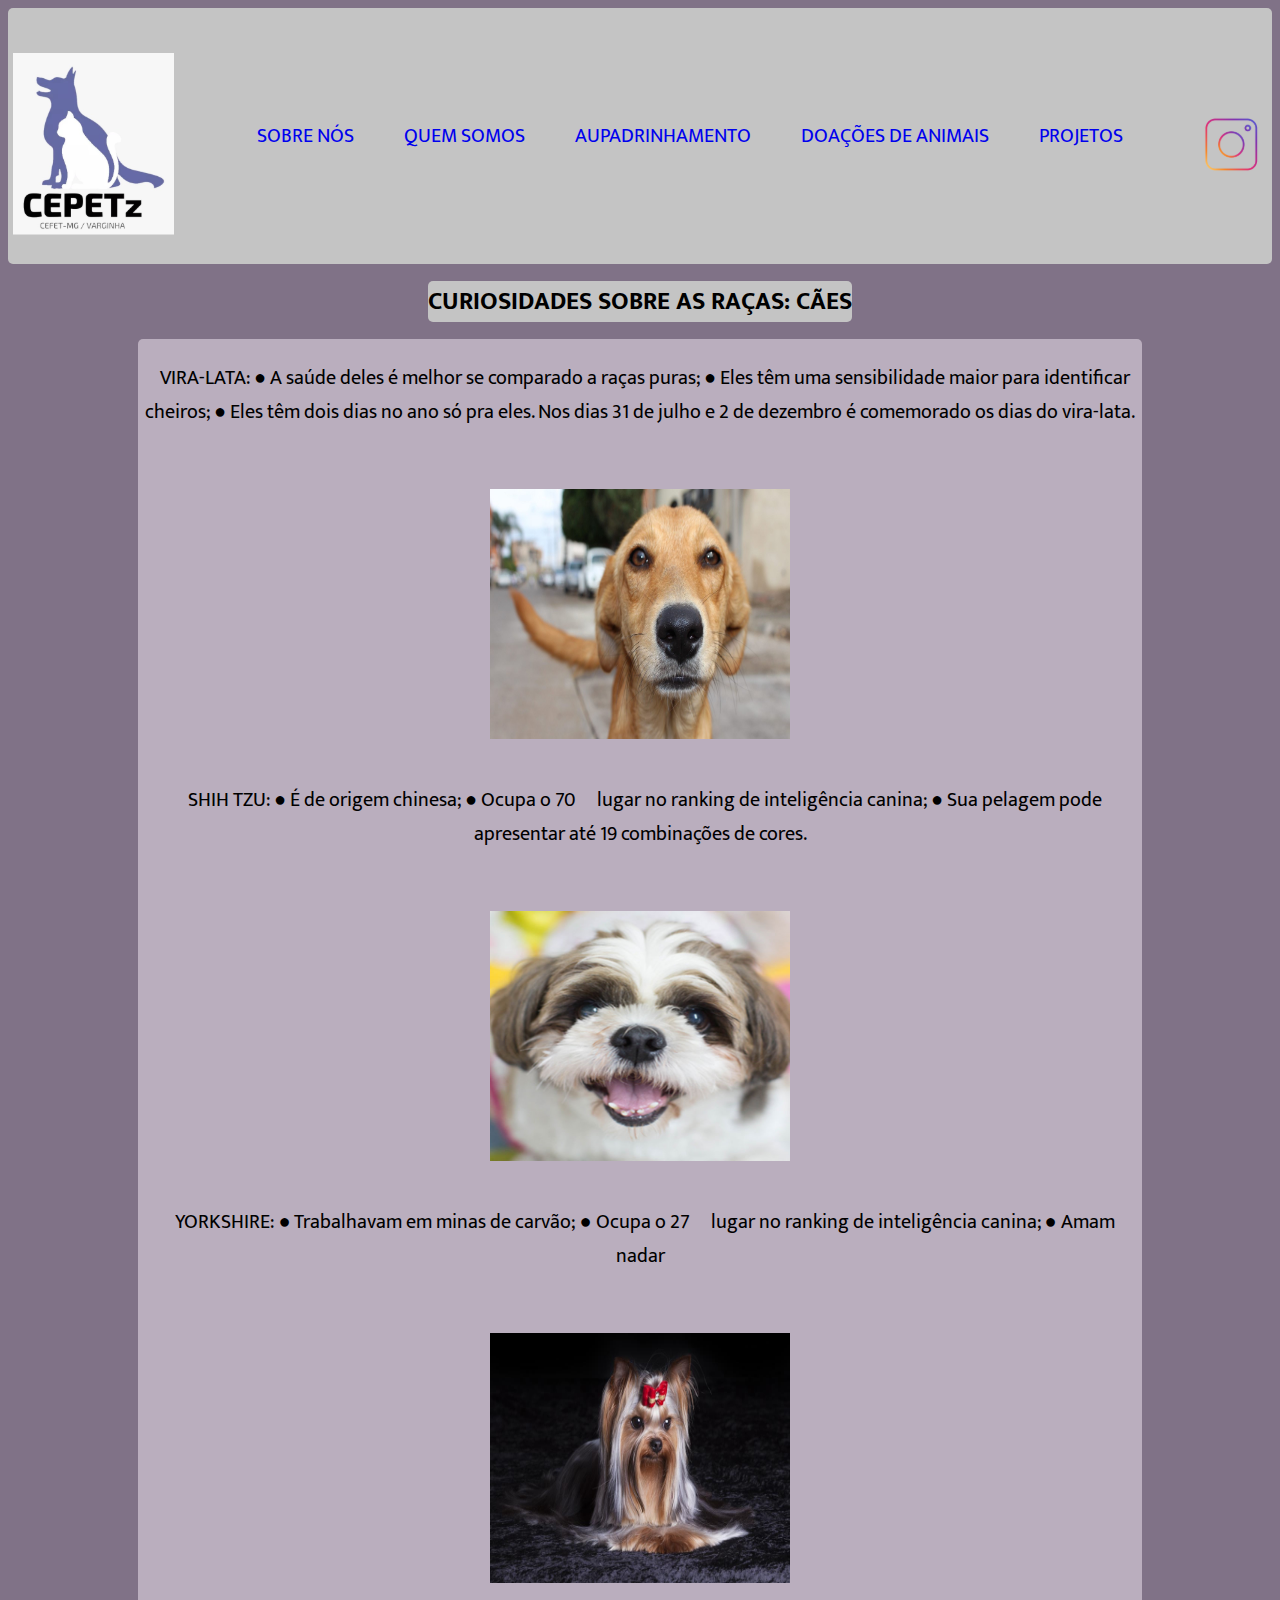
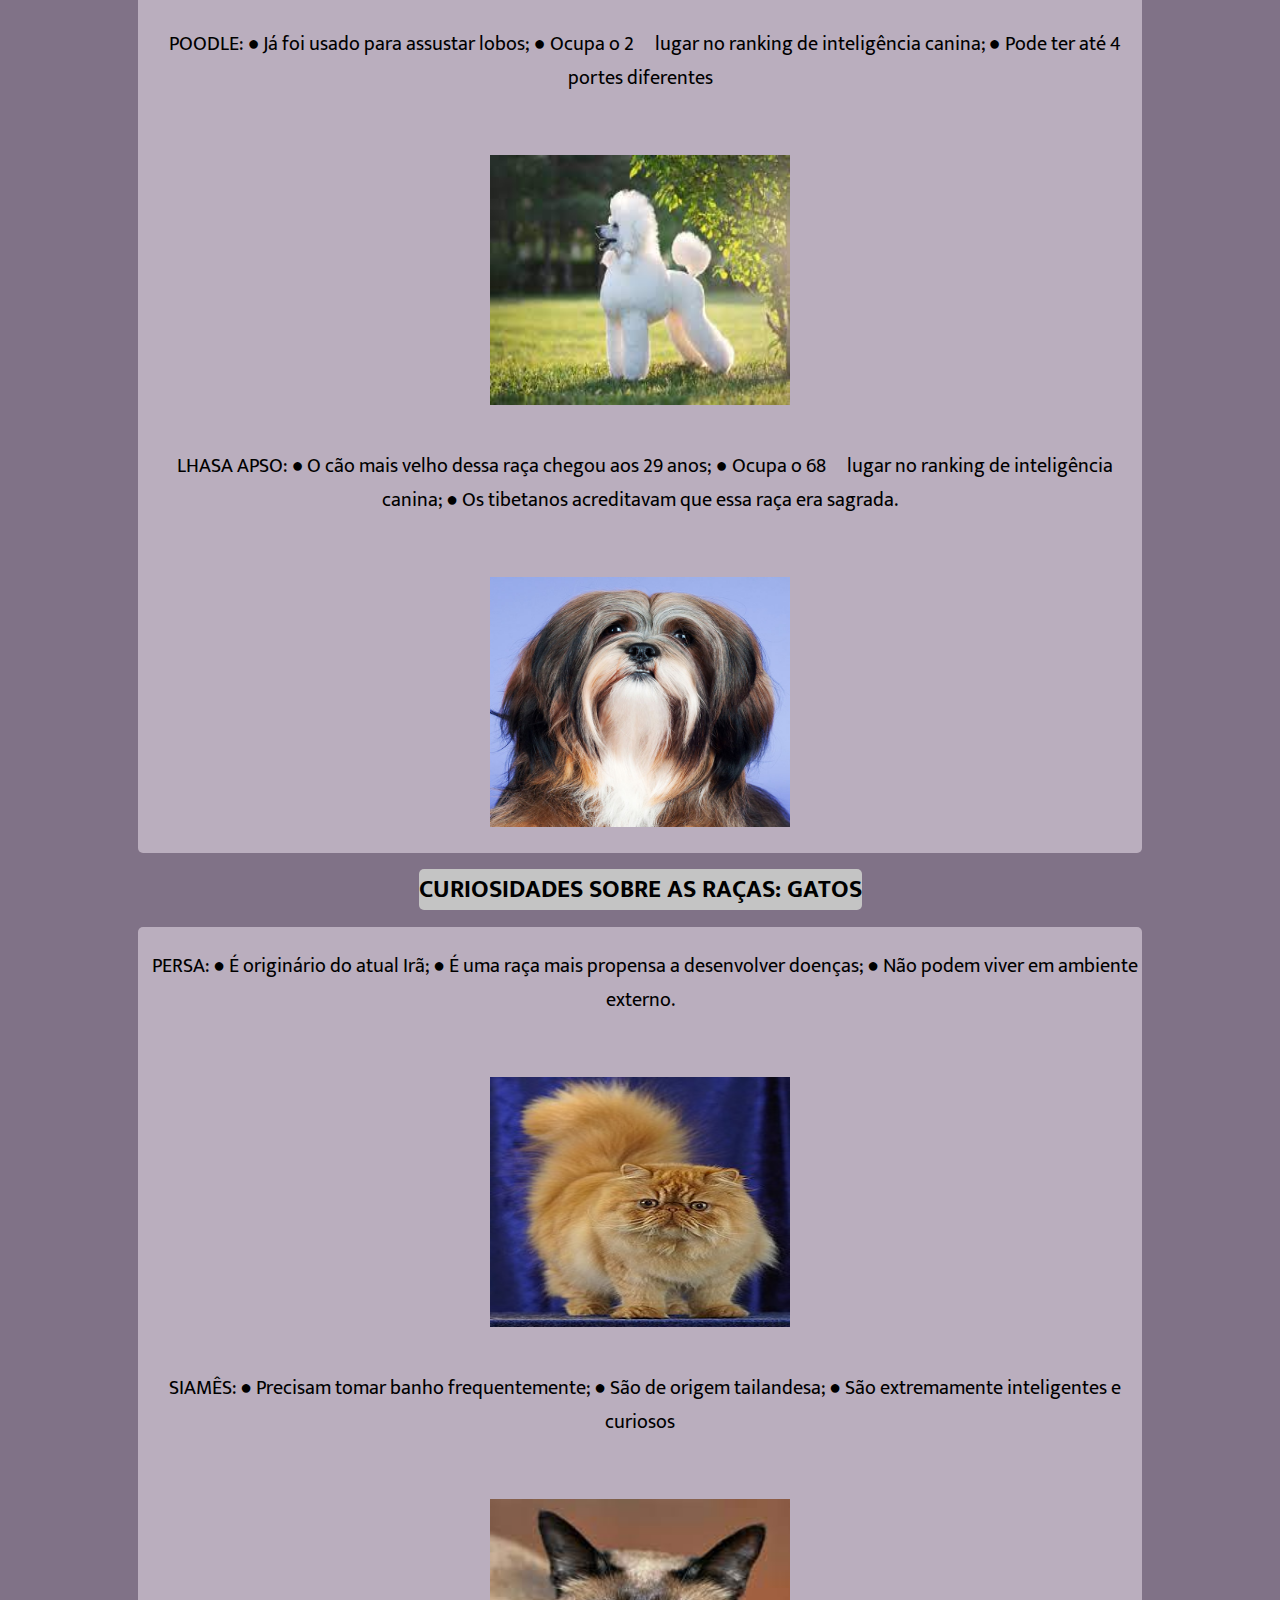
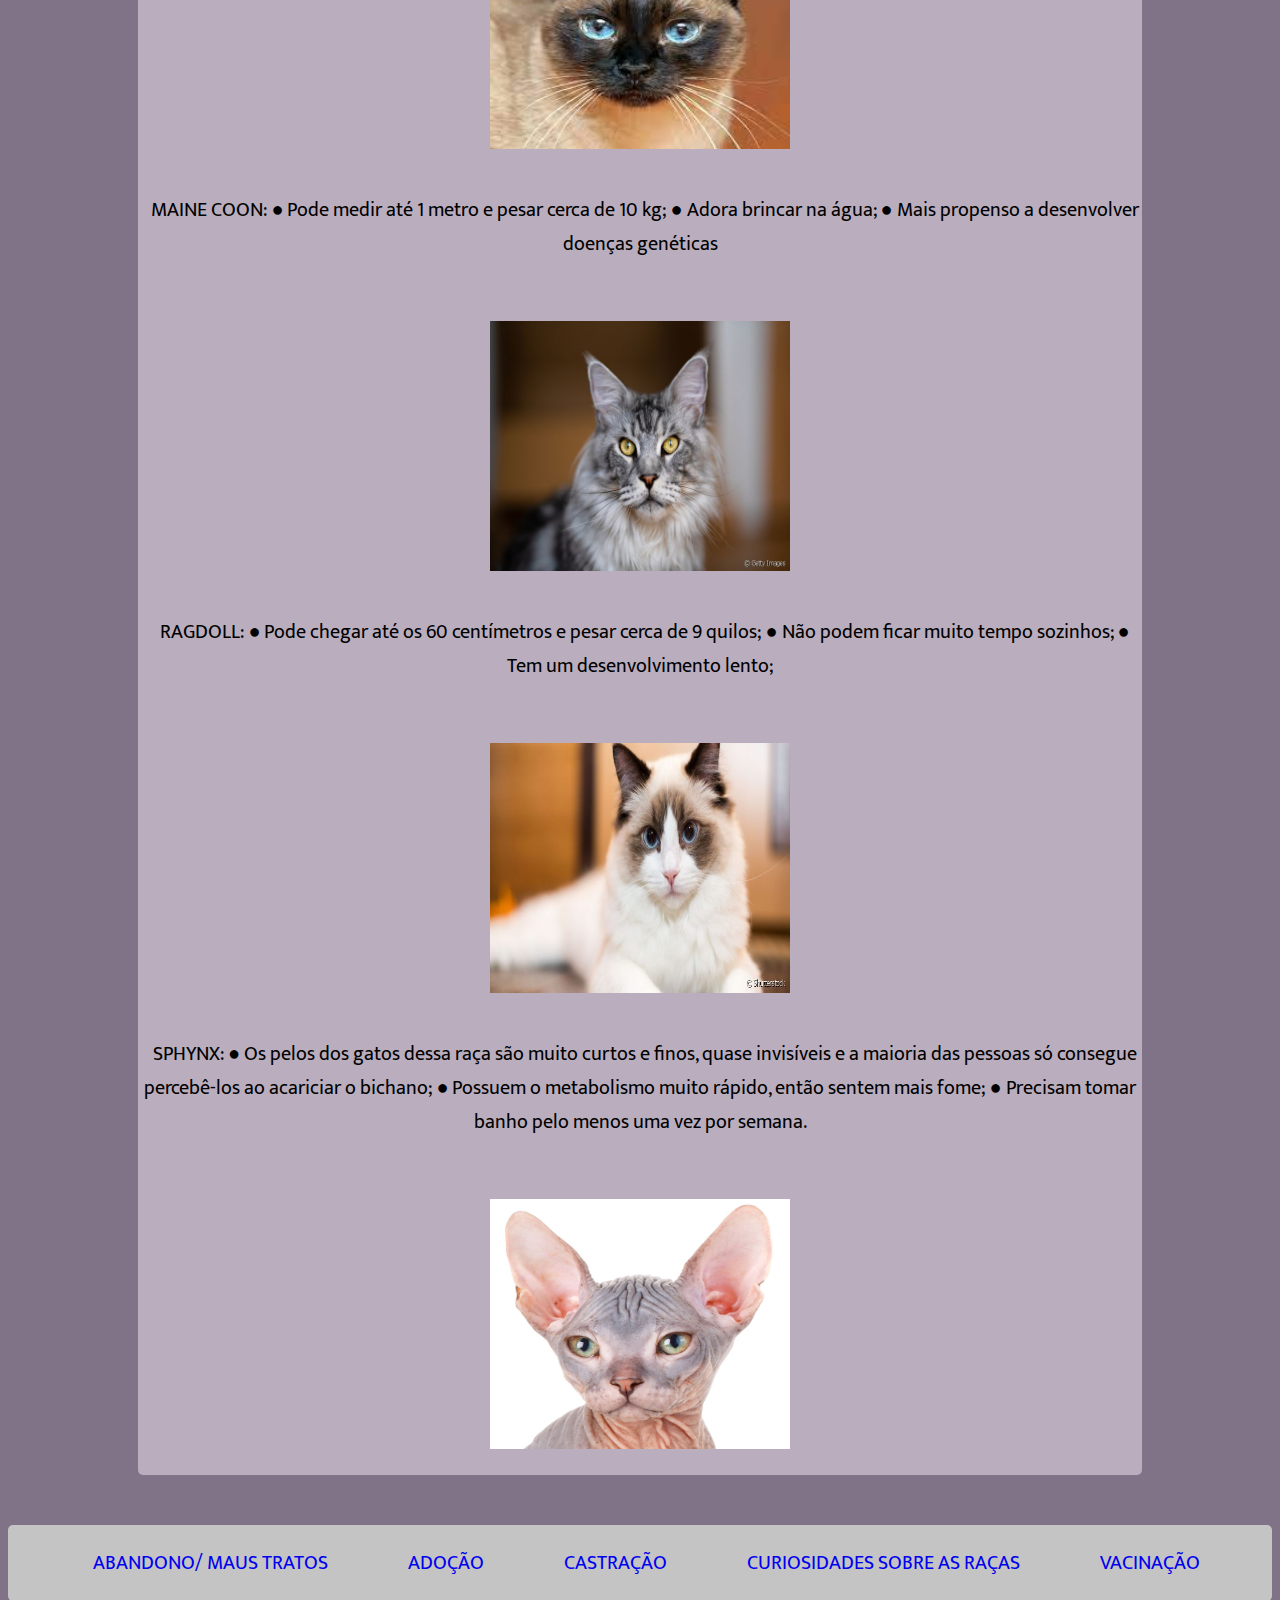
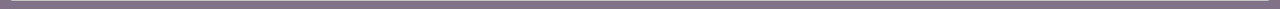
<file: CEPETz/curiosidadesracas.html>
<!DOCTYPE html>
<html lang="en">
<head>
    <meta charset="UTF-8">
    <meta http-equiv="X-UA-Compatible" content="IE=edge">
    <meta name="viewport" content="width=device-width, initial-scale=1.0">
    <title>CEPETZ</title>
    <link  href = " ./estilos/estilocuriosidadesracas.css " rel = " stylesheet " />
    <link rel="preconnect" href="https://fonts.googleapis.com">
    <link rel="preconnect" href="https://fonts.gstatic.com" crossorigin>
    <link href="https://fonts.googleapis.com/css2?family=Mukta:wght@700&display=swap" rel="stylesheet">
</head>
<body class="conteudo">
    <header class="cabecalho">
        <picture>
            <img src="IMG/logocepetz.svg" alt="logocepetz"/>  
        </picture>
        <ul class= "lista">
           
            <li id= "liindex">
                <a href="index.html">SOBRE NÓS </a>
                </li>
           
          
                <li id= "liquemsomos">
                <a href="quemsomos.html">QUEM SOMOS </a>
                </li>
         
       
                <li id= "liaupadrinhamento">
                <a href="aupadrinhamento.html">AUPADRINHAMENTO </a>
            </li>
        
            
                <li id= "lidoacoesanimais">
                <a href="doacoesanimais.html">DOAÇÕES DE ANIMAIS </a>
            </li>
     
            <li id= "liprojetos">
                <a href="projetos.html">PROJETOS </a>
            </li>

        </ul>
        <picture>
            <a target="_blank" href="https://instagram.com/cepetzvarginha"> <img src="IMG/logoinsta.svg" alt="logoinsta"/></a>
        </picture>
       
    </header>
    <main class="curiosidadesracas">

       <div class="titulo"> <h1>CURIOSIDADES SOBRE AS RAÇAS: CÃES</h1></div>
           
            <div class="paragrafo">
                <p>
                VIRA-LATA:
                   ● A saúde deles é melhor se comparado a raças puras;
                   ● Eles têm uma sensibilidade maior para identificar cheiros;
                   ● Eles têm dois dias no ano só pra eles. Nos dias 31 de julho e 2 de dezembro é comemorado os dias do vira-lata. </p>
                   <picture class="imagens">
                    <img id="viralata" src="IMG/viralata.jpg" alt="viralata" width="300px" height="250px"/>
                   </picture>

            <p>SHIH TZU:
                    ● É de origem chinesa;
                    ● Ocupa o 70º lugar no ranking de inteligência canina;
                    ● Sua pelagem pode apresentar até 19 combinações de cores.</p>
                    <picture class="imagens">
                        <img id="shihtzu" src="IMG/shihtzu.jpg" alt="shihtzu" width="300px" height="250px"/>
                       </picture>

            <p>YORKSHIRE:
                ● Trabalhavam em minas de carvão;
                ● Ocupa o 27º lugar no ranking de inteligência canina;
                ● Amam nadar</p>
                <picture class="imagens">
                    <img id="yorkshire" src="IMG/yorkshire.jpg" alt="yorkshire" width="300px" height="250px"/>
                   </picture>

            <p>
                POODLE:
                ● Já foi usado para assustar lobos;
                ● Ocupa o 2º lugar no ranking de inteligência canina;
                ● Pode ter até 4 portes diferentes</p>
                <picture class="imagens">
                    <img id="poodle" src="IMG/poodle.jpeg" alt="poodle" width="300px" height="250px"/>
                   </picture>

            <p>
                LHASA APSO:
                ● O cão mais velho dessa raça chegou aos 29 anos;
                ● Ocupa o 68º lugar no ranking de inteligência canina;
                ● Os tibetanos acreditavam que essa raça era sagrada.</p>
                <picture class="imagens">
                    <img id="lhasaapso" src="IMG/lhasaapso.jpg" alt="lhasaapso" width="300px" height="250px"/>
                   </picture></div>
                


    
         <div class="titulo"> <h1>CURIOSIDADES SOBRE AS RAÇAS: GATOS</h1></div>

                <div class="paragrafo">
                    <p>PERSA:
                        ● É originário do atual Irã;
                        ● É uma raça mais propensa a desenvolver doenças;
                        ● Não podem viver em ambiente externo.</p>
                        <picture class="imagens">
                            <img id="persa" src="IMG/persa.jpg" alt="persa" width="300px" height="250px"/>
                           </picture>
        
                    <p>SIAMÊS:
                        ● Precisam tomar banho frequentemente;
                        ● São de origem tailandesa;
                        ● São extremamente inteligentes e curiosos</p>
                        <picture class="imagens">
                            <img id="siames" src="IMG/siames.jpeg" alt="siames" width="300px" height="250px"/>
                           </picture>
        
                    <p>MAINE COON:
                        ● Pode medir até 1 metro e pesar cerca de 10 kg;
                        ● Adora brincar na água;
                        ● Mais propenso a desenvolver doenças genéticas</p>
                        <picture class="imagens">
                            <img id="mainecoon" src="IMG/mainecoon.jpg" alt="mainecoon" width="300px" height="250px"/>
                           </picture>
        
                    <p>RAGDOLL:
                        ● Pode chegar até os 60 centímetros e pesar cerca de 9 quilos;
                        ● Não podem ficar muito tempo sozinhos;
                        ● Tem um desenvolvimento lento;</p>
                        <picture class="imagens">
                            <img id="ragdoll" src="IMG/ragdoll.jpg" alt="ragdoll" width="300px" height="250px"/>
                           </picture>
        
                    <p>SPHYNX:
                        ● Os pelos dos gatos dessa raça são muito curtos e finos, quase invisíveis e a
                        maioria das pessoas só consegue percebê-los ao acariciar o bichano;
                        ● Possuem o metabolismo muito rápido, então sentem mais fome;
                        ● Precisam tomar banho pelo menos uma vez por semana.</p>
                        <picture class="imagens">
                            <img id="sphynx" src="IMG/sphynx.jpg" alt="sphynx" width="300px" height="250px"/>
                           </picture>
        
                </div>
                
                    
           
            

            
    </main>

    <footer class="rodape">
        <ul class="listarodape">
            <li><a href="abandonosmaustratos.html">ABANDONO/ MAUS TRATOS</a></li>
            <li><a href="adocao.html">ADOÇÃO</a></li>
            <li><a href="castracao.html">CASTRAÇÃO</a></li>
            <li><a href="curiosidadesracas.html">CURIOSIDADES SOBRE AS RAÇAS</a></li>
            <li><a href="vacinacao.html">VACINAÇÃO</a></li>
        </ul>
    </footer>

</body>
</html>
</file>
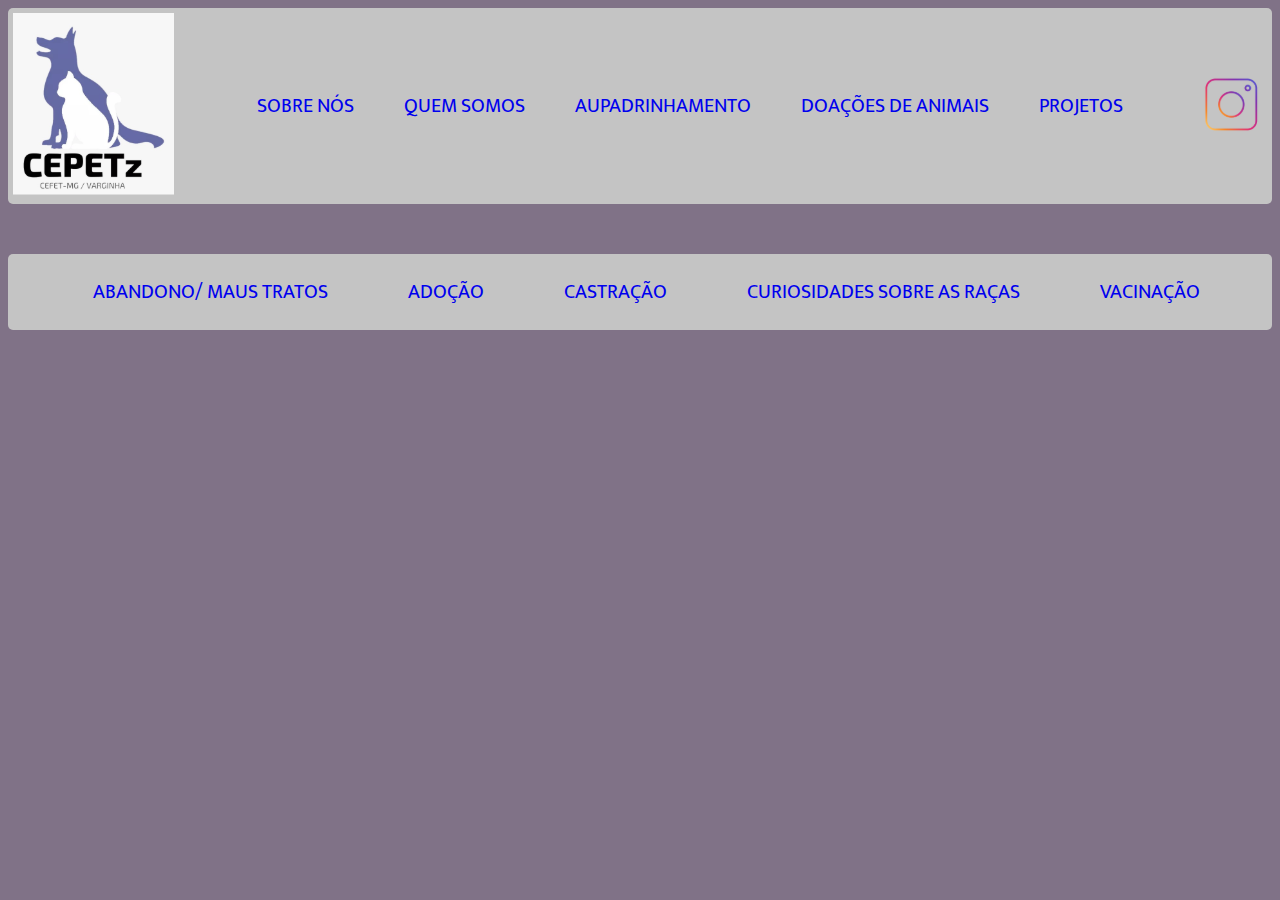
<file: CEPETz/doacoesanimais.html>
<!DOCTYPE html>
<html lang="en">
<head>
    <meta charset="UTF-8">
    <meta http-equiv="X-UA-Compatible" content="IE=edge">
    <meta name="viewport" content="width=device-width, initial-scale=1.0">
    <title>CEPETZ</title>
    <link  href = " ./estilos/estilodoacoes.css " rel = " stylesheet " />
    <link rel="preconnect" href="https://fonts.googleapis.com">
    <link rel="preconnect" href="https://fonts.gstatic.com" crossorigin>
    <link href="https://fonts.googleapis.com/css2?family=Mukta:wght@700&display=swap" rel="stylesheet">
</head>
<body class="conteudo">
    <header class="cabecalho">
        <picture>
            <img src="IMG/logocepetz.svg" alt="logocepetz"/>  
        </picture>
        <ul class= "lista">
           
            <li id= "liindex">
                <a href="index.html">SOBRE NÓS </a>
                </li>
           
          
                <li id= "liquemsomos">
                <a href="quemsomos.html">QUEM SOMOS </a>
                </li>
          
       
                <li id= "liaupadrinhamento">
                <a href="aupadrinhamento.html">AUPADRINHAMENTO </a>
            </li>
        
            
                <li id= "lidoacoesanimais">
                <a href="doacoesanimais.html">DOAÇÕES DE ANIMAIS </a>
            </li>
     
            <li id= "liprojetos">
                <a href="projetos.html">PROJETOS </a>
            </li>
        </ul>
        <picture>
            <a target="_blank" href="https://instagram.com/cepetzvarginha"> <img src="IMG/logoinsta.svg" alt="logoinsta"/></a>
        </picture>
       
    </header>

    
    <footer class="rodape">
        <ul class="listarodape">
            <li><a href="abandonosmaustratos.html">ABANDONO/ MAUS TRATOS</a></li>
            <li><a href="adocao.html">ADOÇÃO</a></li>
            <li><a href="castracao.html">CASTRAÇÃO</a></li>
            <li><a href="curiosidadesracas.html">CURIOSIDADES SOBRE AS RAÇAS</a></li>
            <li><a href="vacinacao.html">VACINAÇÃO</a></li>
        </ul>
    </footer>
       
    
</body>
</html>
</file>
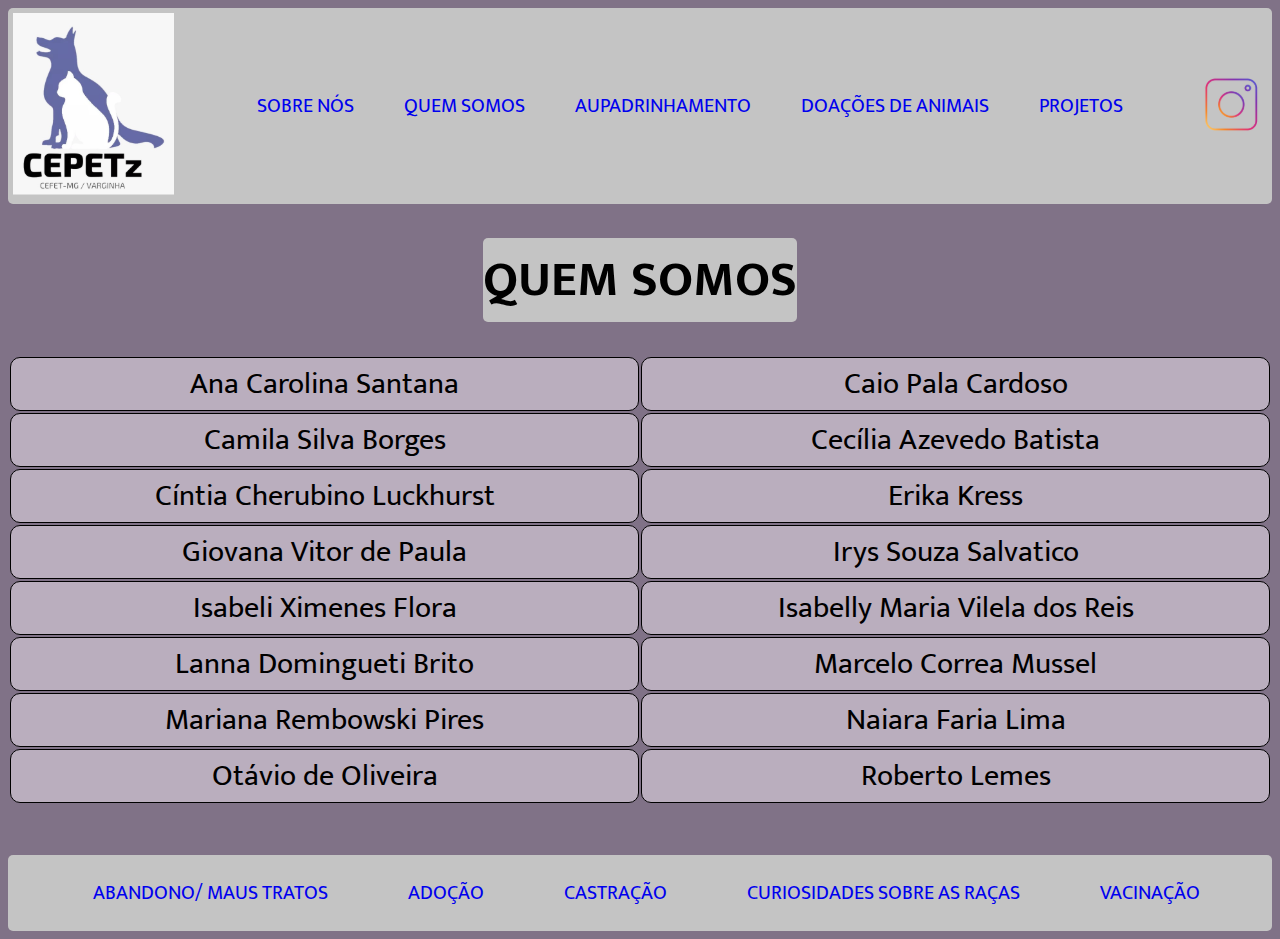
<file: CEPETz/quemsomos.html>
<!DOCTYPE html>
<html lang="en">
<head>
    <meta charset="UTF-8">
    <meta http-equiv="X-UA-Compatible" content="IE=edge">
    <meta name="viewport" content="width=device-width, initial-scale=1.0">
    <title>CEPETZ</title>
    <link  href = " ./estilos/estiloquemsomos.css " rel = " stylesheet " />
    <link rel="preconnect" href="https://fonts.googleapis.com">
    <link rel="preconnect" href="https://fonts.gstatic.com" crossorigin>
    <link href="https://fonts.googleapis.com/css2?family=Mukta:wght@700&display=swap" rel="stylesheet">
</head>
<body class="conteudo">
    <header class="cabecalho">
        <picture>
            <img src="IMG/logocepetz.svg" alt="logocepetz"/>  
        </picture>
        <ul class= "lista">
           
            <li id= "liindex">
                <a href="index.html">SOBRE NÓS </a>
                </li>
           
          
                <li id= "liquemsomos">
                <a href="quemsomos.html">QUEM SOMOS </a>
                </li>
          
         
       
                <li id= "liaupadrinhamento">
                <a href="aupadrinhamento.html">AUPADRINHAMENTO </a>
            </li>
        
            
                <li id= "lidoacoesanimais">
                <a href="doacoesanimais.html">DOAÇÕES DE ANIMAIS </a>
            </li>

            <li id= "liprojetos">
                <a href="projetos.html">PROJETOS </a>
            </li>
     
           
        </ul>
        <picture>
            <a target="_blank" href="https://instagram.com/cepetzvarginha"> <img src="IMG/logoinsta.svg" alt="logoinsta"/></a>
        </picture>
       
    </header>
    <main class="quemsomos">

       <div class="titulo">
        <h1>QUEM SOMOS</h1>
       </div>
       <table class="tabela">
        <tbody>
            <tr>
                <td>Ana Carolina Santana</td>
                <td>Caio Pala Cardoso</td>
            </tr>
            <tr><td>Camila Silva Borges</td>
                <td>Cecília Azevedo Batista</td>
            </tr>
            <tr><td>Cíntia Cherubino Luckhurst</td>
                <td>Erika Kress</td>
            </tr>
            <tr><td>Giovana Vitor de Paula</td>
                <td>Irys Souza Salvatico</td>
            </tr>
            <tr>
                <td>Isabeli Ximenes Flora </td>
                <td>Isabelly Maria Vilela dos Reis</td>
            </tr>
            <tr>
                <td>Lanna Domingueti Brito</td>
                <td>Marcelo Correa Mussel</td>
                </tr>
            <tr>
                <td>Mariana Rembowski Pires</td>
                <td>Naiara Faria Lima</td>
            </tr>
            <tr>
                <td>Otávio de Oliveira</td>
                <td>Roberto Lemes</td>
                
            </tr>
           
        </tbody>
    </table>
        
        
    </main>
    <footer class="rodape">
        <ul class="listarodape">
            <li><a href="abandonosmaustratos.html">ABANDONO/ MAUS TRATOS</a></li>
            <li><a href="adocao.html">ADOÇÃO</a></li>
            <li><a href="castracao.html">CASTRAÇÃO</a></li>
            <li><a href="curiosidadesracas.html">CURIOSIDADES SOBRE AS RAÇAS</a></li>
            <li><a href="vacinacao.html">VACINAÇÃO</a></li>
        </ul>
    </footer>
       
       
    
</body>
</html>
</file>
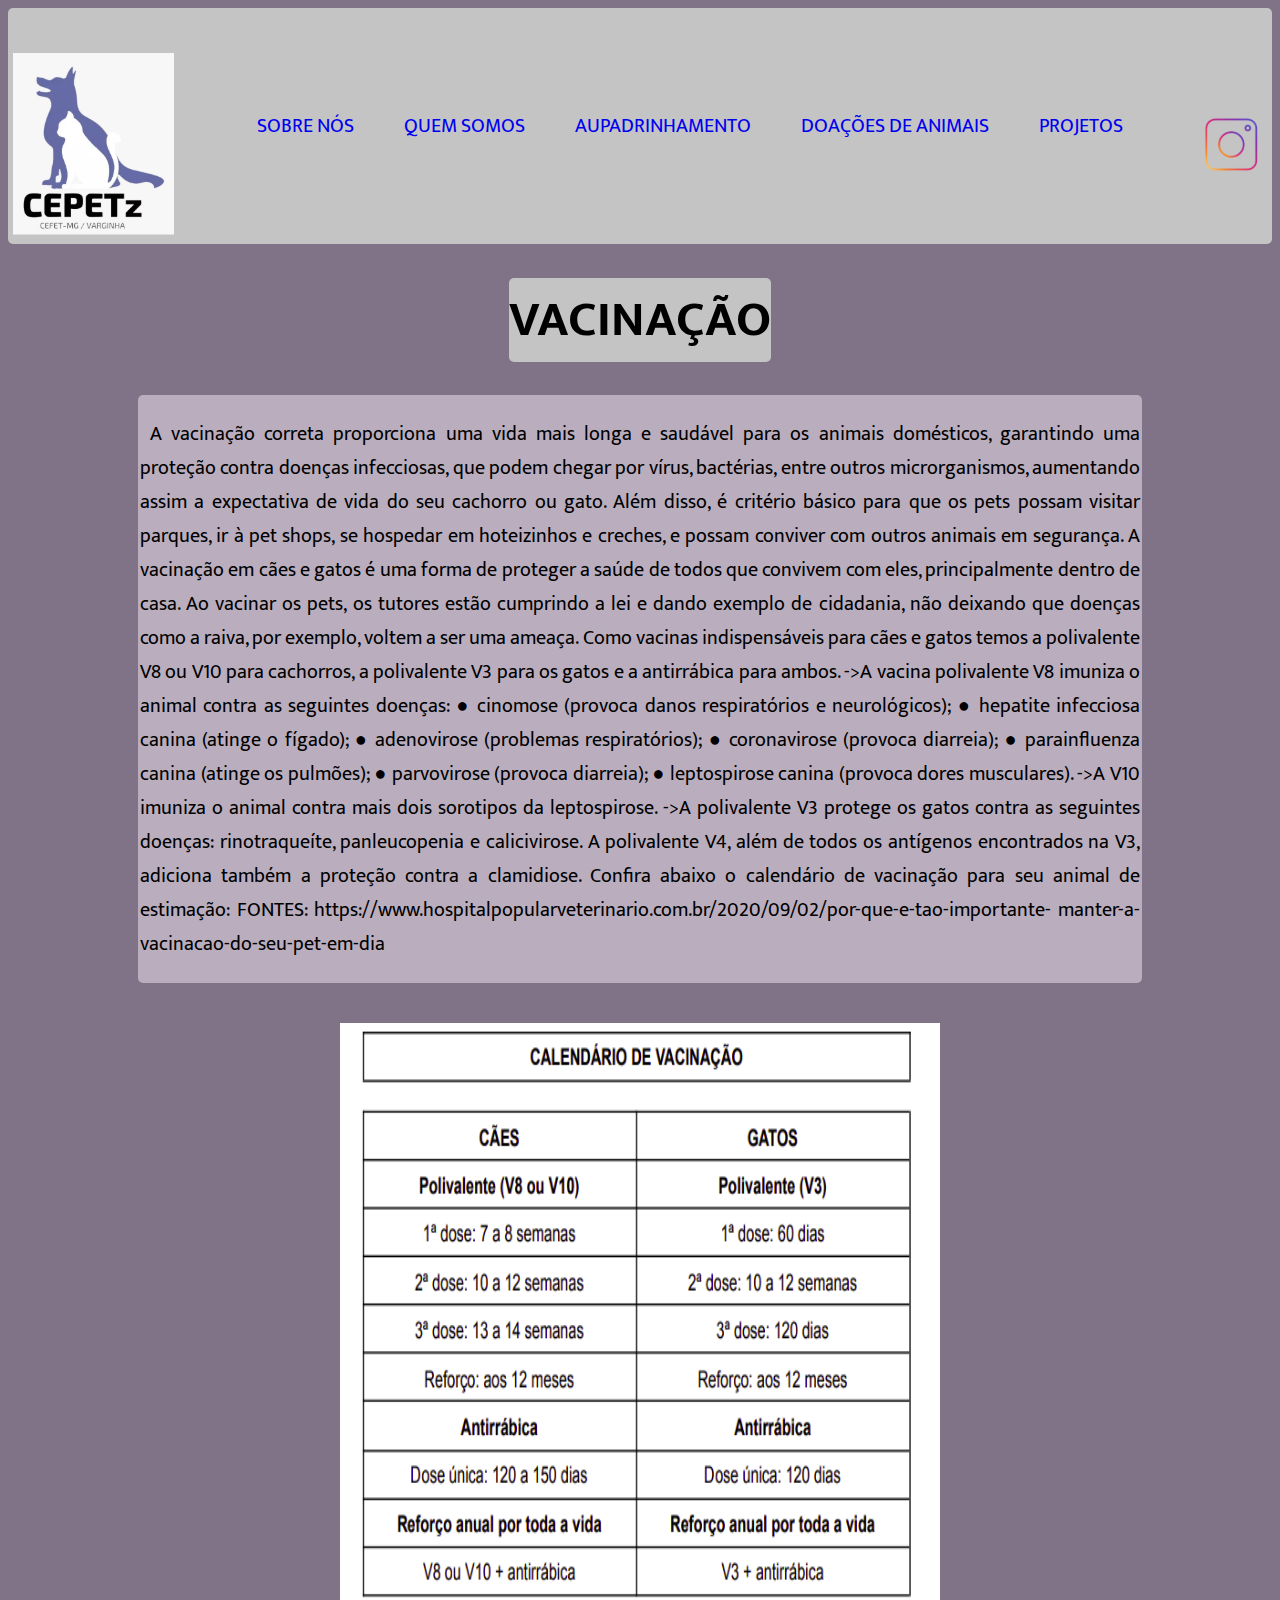
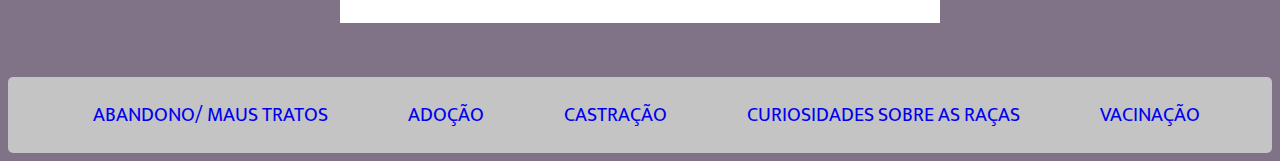
<file: CEPETz/vacinacao.html>
<!DOCTYPE html>
<html lang="en">
<head>
    <meta charset="UTF-8">
    <meta http-equiv="X-UA-Compatible" content="IE=edge">
    <meta name="viewport" content="width=device-width, initial-scale=1.0">
    <title>CEPETZ</title>
    <link  href = " ./estilos/estilovacinacao.css " rel = " stylesheet " />
    <link rel="preconnect" href="https://fonts.googleapis.com">
    <link rel="preconnect" href="https://fonts.gstatic.com" crossorigin>
    <link href="https://fonts.googleapis.com/css2?family=Mukta:wght@700&display=swap" rel="stylesheet">
</head>
<body class="conteudo">
    <header class="cabecalho">
        <picture>
            <img src="IMG/logocepetz.svg" alt="logocepetz"/>  
        </picture>
        <ul class= "lista">
           
            <li id= "liindex">
                <a href="index.html">SOBRE NÓS </a>
                </li>
           
          
                <li id= "liquemsomos">
                <a href="quemsomos.html">QUEM SOMOS </a>
                </li>
       
       
                <li id= "liaupadrinhamento">
                <a href="aupadrinhamento.html">AUPADRINHAMENTO </a>
            </li>
        
            
                <li id= "lidoacoesanimais">
                <a href="doacoesanimais.html">DOAÇÕES DE ANIMAIS </a>
            </li>
     
            <li id= "liprojetos">
                <a href="projetos.html">PROJETOS </a>
            </li>

        </ul>
        <picture>
            <a target="_blank" href="https://instagram.com/cepetzvarginha"> <img src="IMG/logoinsta.svg" alt="logoinsta"/></a>
        </picture>
       
    </header>
    <main class="vacinacao">

       <div class="titulo">
        <h1>VACINAÇÃO</h1>
       </div>
            
            <div class="paragrafo">

                <p> A vacinação correta proporciona uma vida mais longa e saudável para os animais domésticos, garantindo uma proteção contra doenças infecciosas, que podem chegar por vírus, bactérias, entre outros microrganismos, aumentando assim a expectativa de vida do seu cachorro ou gato.
                    Além disso, é critério básico para que os pets possam visitar parques, ir à pet shops, se hospedar em hoteizinhos e creches, e possam conviver com outros animais em segurança. A vacinação em cães e gatos é uma forma de proteger a saúde de todos que convivem com eles, principalmente dentro de casa.
                    Ao vacinar os pets, os tutores estão cumprindo a lei e dando exemplo de cidadania, não deixando que doenças como a raiva, por exemplo, voltem a ser uma ameaça.
                    Como vacinas indispensáveis para cães e gatos temos a polivalente V8 ou V10 para cachorros, a polivalente V3 para os gatos e a antirrábica para ambos.
                    
                    ->A vacina polivalente V8 imuniza o animal contra as seguintes doenças:
                    ● cinomose (provoca danos respiratórios e neurológicos);
                    ● hepatite infecciosa canina (atinge o fígado);
                    ● adenovirose (problemas respiratórios);
                    ● coronavirose (provoca diarreia);
                    ● parainfluenza canina (atinge os pulmões);
                    ● parvovirose (provoca diarreia);
                    ● leptospirose canina (provoca dores musculares).

                    ->A V10 imuniza o animal contra mais dois sorotipos da leptospirose.
                    ->A polivalente V3 protege os gatos contra as seguintes doenças: rinotraqueíte, panleucopenia e calicivirose. A polivalente V4, além de todos os antígenos encontrados na V3, adiciona também a proteção contra a clamidiose.
                   
                    Confira abaixo o calendário de vacinação para seu animal de estimação:
                    
                    FONTES:
https://www.hospitalpopularveterinario.com.br/2020/09/02/por-que-e-tao-importante-
manter-a-vacinacao-do-seu-pet-em-dia
                </p>
            </div>
           
           
            <picture class="imagens">
                <img id="vacinacao" src="IMG/vacinacao.png" alt="vacinacao" width="600px" height="600px"/>
               </picture>
            
    </main>

    <footer class="rodape">
        <ul class="listarodape">
            <li><a href="abandonosmaustratos.html">ABANDONO/ MAUS TRATOS</a></li>
            <li><a href="adocao.html">ADOÇÃO</a></li>
            <li><a href="castracao.html">CASTRAÇÃO</a></li>
            <li><a href="curiosidadesracas.html">CURIOSIDADES SOBRE AS RAÇAS</a></li>
            <li><a href="vacinacao.html">VACINAÇÃO</a></li>
        </ul>
    </footer>
</body>
</html>
</file>
<file: CEPETz/estilos/estiloindex.css>
/* cabecalho */
.cabecalho{
    background-color: #C4C4C4;
    border-color: black;
    margin: auto;
    align-items: center;
    display: flex;
    padding: 5px;  
    justify-content: space-between;
    border-radius: 5px;
}
.lista{
    justify-content: space-between;
    align-items: center;
    display: flex;
}
.lista li{
    padding-left:10px; 
    padding-right: 40px;
    list-style-type: none;
    font-family: "Mukta";
    font-size: 20px;
}
a{
    text-decoration: none;
}

/* main */
.sobrenos h1{
    font-family:"Mukta";
    font-size: 50px;
    background-color: #C4C4C4 ;
    border-radius: 5px;
}
.sobrenos h2{
    font-family:"Mukta";
    font-size: 30px;
    background-color: #C4C4C4 ;
    border-radius: 5px;
}
.sobrenos .titulo2{
    display: flex;
    flex-direction: column;
    justify-content: center;
    align-items: center;
    max-width: 200px;
    text-align: center;
    margin: auto;
    margin-top: 40px;
}
.sobrenos .titulo{
    display: flex;
    flex-direction: column;
    justify-content: center;
    align-items: center;
    max-width: 350px;
    text-align: center;
    margin: auto;
}
.sobrenos {
    background-color: #807287;
}
.sobrenos p{
    font-family:"Mukta";
    font-size: 20px;
    text-align:justify;
    text-indent: 10px;
}
.sobrenos .paragrafo{
    margin: auto;
    display: flex;
    justify-content: center;
    align-items: center;
    background-color: #BAAEBE ;
    width: 80%;
    max-width: 1000px;
    border-radius: 5px;
    padding: 2px;
    padding-left: 2px;
    padding-right: 2px;
}
.sobrenos .logoyt {
    display: flex;
    align-items: center;
    justify-content: center;
    margin: auto;
}
body{
    background-color: #807287;
}

/* rodape */
.rodape{
    background-color: #C4C4C4;
    border-color: black;
    margin: auto;
    align-items: center;
    display: flex;
    padding: 5px;  
    justify-content: space-between;
    border-radius: 5px;
    margin-top: 50px;
}
.listarodape{
    justify-content: space-between;
    align-items: center;
    display: flex;
}
.listarodape li{
    padding-left:40px; 
    padding-right: 40px;
    list-style-type: none;
    font-family: "Mukta";
    font-size: 20px;
}
a{
    text-decoration: none;
}
</file>
<file: CEPETz/estilos/estiloabandono.css>
/* cabecalho */
.cabecalho{
    background-color: #C4C4C4;
    border-color: black;
    margin: auto;
    align-items: center;
    display: flex;
    padding: 5px;  
    justify-content: space-between;
    border-radius: 5px;
}
.lista{
    justify-content: space-between;
    align-items: center;
    display: flex;
}
.lista li{
    padding-left:10px; 
    padding-right: 40px;
    list-style-type: none;
    font-family: "Mukta";
    font-size: 20px;
}
a{
    text-decoration: none;
}

/* main */
.abandonosmaustratos h1{
    font-family:"Mukta";
    font-size: 40px;
    background-color: #C4C4C4 ;
    border-radius: 5px;
}
.abandonosmaustratos .titulo{
    display: flex;
    flex-direction: column;
    justify-content: center;
    align-items: center;
    max-width: 500px;
    text-align: center;
    margin: auto;
}
.abandonosmaustratos {
    display: flex;
    flex-direction: column;
    align-items: center;
    background-color: #807287;
}
.abandonosmaustratos p{
    font-family:"Mukta";
    font-size: 20px;
    text-align:justify;
    text-indent: 10px;
}
.abandonosmaustratos .paragrafo{
    margin: auto;
    display: block;
    justify-content: center;
    align-items: center;
    background-color: #BAAEBE ;
    width: 80%;
    max-width: 1000px;
    border-radius: 5px;
    padding: 2px;
    padding-left: 2px;
    padding-right: 2px;
}
body{
    background-color: #807287;
}
img{
  margin-top: 40px;
}


/* rodape */
.rodape{
    background-color: #C4C4C4;
    border-color: black;
    margin: auto;
    align-items: center;
    display: flex;
    padding: 5px;  
    justify-content: space-between;
    border-radius: 5px;
    margin-top: 50px;
}
.listarodape{
    justify-content: space-between;
    align-items: center;
    display: flex;
}
.listarodape li{
    padding-left:40px; 
    padding-right: 40px;
    list-style-type: none;
    font-family: "Mukta";
    font-size: 20px;
}
a{
    text-decoration: none;
}
</file>
<file: CEPETz/estilos/estiloadocao.css>
/* cabecalho */
.cabecalho{
    background-color: #C4C4C4;
    border-color: black;
    margin: auto;
    align-items: center;
    display: flex;
    padding: 5px;  
    justify-content: space-between;
    border-radius: 5px;
}
.lista{
    justify-content: space-between;
    align-items: center;
    display: flex;
}
.lista li{
    padding-left:10px; 
    padding-right: 40px;
    list-style-type: none;
    font-family: "Mukta";
    font-size: 20px;
}
a{
    text-decoration: none;
}

/* main */
.adocao h1{
    font-family:"Mukta";
    font-size: 50px;
    background-color: #C4C4C4 ;
    border-radius: 5px;
}
.adocao .titulo{
    display: flex;
    flex-direction: column;
    justify-content: center;
    align-items: center;
    max-width: 350px;
    text-align: center;
    margin: auto;
}
.adocao {
    display: flex;
    flex-direction: column;
    align-items: center;
    background-color: #807287;
}
.adocao p{
    font-family:"Mukta";
    font-size: 20px;
    text-align:justify;
    text-indent: 10px;
}
.adocao .paragrafo{
    margin: auto;
    display: block;
    justify-content: center;
    align-items: center;
    background-color: #BAAEBE ;
    width: 80%;
    max-width: 1000px;
    border-radius: 5px;
    padding: 2px;
    padding-left: 2px;
    padding-right: 2px;
}
body{
    background-color: #807287;
}
.imagens {
    display: flex;
    flex-direction: column;
}
img{
    margin-top: 40px;
}

/* rodape */
.rodape{
    background-color: #C4C4C4;
    border-color: black;
    margin: auto;
    align-items: center;
    display: flex;
    padding: 5px;  
    justify-content: space-between;
    border-radius: 5px;
    margin-top: 50px;
}
.listarodape{
    justify-content: space-between;
    align-items: center;
    display: flex;
}
.listarodape li{
    padding-left:40px; 
    padding-right: 40px;
    list-style-type: none;
    font-family: "Mukta";
    font-size: 20px;
}
a{
    text-decoration: none;
}
</file>
<file: CEPETz/estilos/estiloaupadrinhamento.css>
/* cabecalho */
.cabecalho{
    background-color: #C4C4C4;
    border-color: black;
    margin: auto;
    align-items: center;
    display: flex;
    padding: 5px;  
    justify-content: space-between;
    border-radius: 5px;
}
.lista{
    justify-content: space-between;
    align-items: center;
    display: flex;
}
.lista li{
    padding-left:10px; 
    padding-right: 40px;
    list-style-type: none;
    font-family: "Mukta";
    font-size: 20px;
}
a{
    text-decoration: none;
}

/* main */
.aupadrinhamento h1{
    font-family:"Mukta";
    font-size: 35px;
    background-color: #C4C4C4 ;
    border-radius: 5px;
}
.aupadrinhamento .titulo{
    display: flex;
    flex-direction: column;
    justify-content: center;
    align-items: center;
    max-width: 350px;
    text-align: center;
    margin: auto;
}
.aupadrinhamento {
    display: flex;
    flex-direction: column;
    align-items: center;
    background-color: #807287;
}
.aupadrinhamento p{
    font-family:"Mukta";
    font-size: 20px;
    text-align:justify;
    text-indent: 10px;
}
.aupadrinhamento .paragrafo{
    margin: auto;
    display: flex;
    justify-content: center;
    align-items: center;
    background-color: #BAAEBE ;
    width: 80%;
    max-width: 1000px;
    border-radius: 5px;
    padding: 2px;
    padding-left: 2px;
    padding-right: 2px;
}
body{
    background-color: #807287;
}
img{
    margin-top: 40px;
}

/* rodape */
.rodape{
    background-color: #C4C4C4;
    border-color: black;
    margin: auto;
    align-items: center;
    display: flex;
    padding: 5px;  
    justify-content: space-between;
    border-radius: 5px;
    margin-top: 50px;
}
.listarodape{
    justify-content: space-between;
    align-items: center;
    display: flex;
}
.listarodape li{
    padding-left:40px; 
    padding-right: 40px;
    list-style-type: none;
    font-family: "Mukta";
    font-size: 20px;
}
a{
    text-decoration: none;
}
</file>
<file: CEPETz/estilos/estilocastracao.css>
/* cabecalho */
.cabecalho{
    background-color: #C4C4C4;
    border-color: black;
    margin: auto;
    align-items: center;
    display: flex;
    padding: 5px;  
    justify-content: space-between;
    border-radius: 5px;
}
.lista{
    justify-content: space-between;
    align-items: center;
    display: flex;
}
.lista li{
    padding-left:10px; 
    padding-right: 40px;
    list-style-type: none;
    font-family: "Mukta";
    font-size: 20px;
}
a{
    text-decoration: none;
}

/* main */
.castracao h1{
    font-family:"Mukta";
    font-size: 50px;
    background-color: #C4C4C4 ;
    border-radius: 5px;
}
.castracao .titulo{
    display: flex;
    flex-direction: column;
    justify-content: center;
    align-items: center;
    max-width: 350px;
    text-align: center;
    margin: auto;
}
.castracao {
    display: flex;
    flex-direction: column;
    align-items: center;
    background-color: #807287;
}
.castracao p{
    font-family:"Mukta";
    font-size: 20px;
    text-align:justify;
    text-indent: 10px;
}
.castracao .paragrafo{
    margin: auto;
    display: block;
    justify-content: center;
    align-items: center;
    background-color: #BAAEBE ;
    width: 80%;
    max-width: 1000px;
    border-radius: 5px;
    padding: 2px;
    padding-left: 2px;
    padding-right: 2px;
}
body{
    background-color: #807287;
}
img{
    margin-top: 40px;
}


/* rodape */
.rodape{
    background-color: #C4C4C4;
    border-color: black;
    margin: auto;
    align-items: center;
    display: flex;
    padding: 5px;  
    justify-content: space-between;
    border-radius: 5px;
    margin-top: 50px;
}
.listarodape{
    justify-content: space-between;
    align-items: center;
    display: flex;
}
.listarodape li{
    padding-left:40px; 
    padding-right: 40px;
    list-style-type: none;
    font-family: "Mukta";
    font-size: 20px;
}
a{
    text-decoration: none;
}
</file>
<file: CEPETz/estilos/estilocuriosidadesracas.css>
/* cabecalho */
.cabecalho{
    background-color: #C4C4C4;
    border-color: black;
    margin: auto;
    align-items: center;
    display: flex;
    padding: 5px;  
    justify-content: space-between;
    border-radius: 5px;
}
.lista{
    justify-content: space-between;
    align-items: center;
    display: flex;
}
.lista li{
    padding-left:10px; 
    padding-right: 40px;
    list-style-type: none;
    font-family: "Mukta";
    font-size: 20px;
}
a{
    text-decoration: none;
}

/* main */
.curiosidadesracas h1{
    font-family:"Mukta";
    font-size: 25px;
    background-color: #C4C4C4 ;
    border-radius: 5px;
}
.curiosidadesracas .titulo{
    display: flex;
    flex-direction: column;
    justify-content: center;
    align-items: center;
    max-width: 500px;
    text-align: center;
    margin: auto;
}
.curiosidadesracas {
    background-color: #807287;
}
.curiosidadesracas p{
    font-family:"Mukta";
    font-size: 20px;
    text-align:center;
    text-indent: 10px;
}
.curiosidadesracas .paragrafo{
    display: flex;
    flex-direction: column;
    align-items: center;
    background-color: #BAAEBE ;
    width: 80%;
    max-width: 1000px;
    margin: auto;
    border-radius: 5px;
    padding: 2px;
    padding-left: 2px;
    padding-right: 2px;
}
body{
    background-color: #807287;
}
img{
    margin-top: 40px;
    margin-bottom: 20px;
}


/* rodape */
.rodape{
    background-color: #C4C4C4;
    border-color: black;
    margin: auto;
    align-items: center;
    display: flex;
    padding: 5px;  
    justify-content: space-between;
    border-radius: 5px;
    margin-top: 50px;
}
.listarodape{
    justify-content: space-between;
    align-items: center;
    display: flex;
}
.listarodape li{
    padding-left:40px; 
    padding-right: 40px;
    list-style-type: none;
    font-family: "Mukta";
    font-size: 20px;
}
a{
    text-decoration: none;
}
</file>
<file: CEPETz/estilos/estilodoacoes.css>
/* cabecalho */
.cabecalho{
    background-color: #C4C4C4;
    border-color: black;
    margin: auto;
    align-items: center;
    display: flex;
    padding: 5px;  
    justify-content: space-between;
    border-radius: 5px;
}
.lista{
    justify-content: space-between;
    align-items: center;
    display: flex;
}
.lista li{
    padding-left:10px; 
    padding-right: 40px;
    list-style-type: none;
    font-family: "Mukta";
    font-size: 20px;
}
a{
    text-decoration: none;
}

/* main */
.conteudo {
    background-color: #807287;
}


/* rodape */
.rodape{
    background-color: #C4C4C4;
    border-color: black;
    margin: auto;
    align-items: center;
    display: flex;
    padding: 5px;  
    justify-content: space-between;
    border-radius: 5px;
    margin-top: 50px;
}
.listarodape{
    justify-content: space-between;
    align-items: center;
    display: flex;
}
.listarodape li{
    padding-left:40px; 
    padding-right: 40px;
    list-style-type: none;
    font-family: "Mukta";
    font-size: 20px;
}
a{
    text-decoration: none;
}
</file>
<file: CEPETz/estilos/estiloquemsomos.css>
/* cabecalho */
.cabecalho{
    background-color: #C4C4C4;
    border-color: black;
    margin: auto;
    align-items: center;
    display: flex;
    padding: 5px;  
    justify-content: space-between;
    border-radius: 5px;
}
.lista{
    justify-content: space-between;
    align-items: center;
    display: flex;
}
.lista li{
    padding-left:10px; 
    padding-right: 40px;
    list-style-type: none;
    font-family: "Mukta";
    font-size: 20px;
}
a{
    text-decoration: none;
}

/* main */
.quemsomos h1{
    font-family:"Mukta";
    font-size: 50px;
    background-color: #C4C4C4 ;
    border-radius: 5px;
}
.quemsomos .titulo{
    display: flex;
    flex-direction: column;
    justify-content: center;
    align-items: center;
    max-width: 350px;
    text-align: center;
    margin: auto;
}
.quemsomos {
    background-color: #807287;
    align-items: center;
}
.quemsomos p{
    font-family:"Mukta";
    font-size: 20px;
    text-align:center;
    text-indent: 10px;
}
.quemsomos .paragrafo{
    margin: auto;
    display: flex;
    justify-content: center;
    align-items: center;
    background-color: #BAAEBE ;
    max-width: 300px;
    width: 80%;
    border-radius: 5px;
    padding: 2px;
    padding-left: 2px;
    padding-right: 2px;
}
body{
    background-color: #807287;
}
.tabela td{
    border: 1px solid black;
    border-radius: 10px;
    background-color: #BAAEBE;
    width: 25%;
    margin: 50px;
    border-spacing: 50px 10px;
    padding-left: 50px;
    padding-right: 50px;
}

.tabela{
    display:table;
    font-size: 30px;
    color: #000000;
    font-family: "Mukta";
    font-style: normal;
    font-weight: normal;
    margin: 0;
    text-align: center;
    width: 100%;
}


/* rodape */
.rodape{
    background-color: #C4C4C4;
    border-color: black;
    margin: auto;
    align-items: center;
    display: flex;
    padding: 5px;  
    justify-content: space-between;
    border-radius: 5px;
    margin-top: 50px;
}
.listarodape{
    justify-content: space-between;
    align-items: center;
    display: flex;
}
.listarodape li{
    padding-left:40px; 
    padding-right: 40px;
    list-style-type: none;
    font-family: "Mukta";
    font-size: 20px;
}
a{
    text-decoration: none;
}
</file>
<file: CEPETz/estilos/estilovacinacao.css>
/* cabecalho */
.cabecalho{
    background-color: #C4C4C4;
    border-color: black;
    margin: auto;
    align-items: center;
    display: flex;
    padding: 5px;  
    justify-content: space-between;
    border-radius: 5px;
}
.lista{
    justify-content: space-between;
    align-items: center;
    display: flex;
}
.lista li{
    padding-left:10px; 
    padding-right: 40px;
    list-style-type: none;
    font-family: "Mukta";
    font-size: 20px;
}
a{
    text-decoration: none;
}

/* main */
.vacinacao h1{
    font-family:"Mukta";
    font-size: 50px;
    background-color: #C4C4C4 ;
    border-radius: 5px;
}
.vacinacao .titulo{
    display: flex;
    flex-direction: column;
    justify-content: center;
    align-items: center;
    max-width: 350px;
    text-align: center;
    margin: auto;
}
.vacinacao {
    display: flex;
    flex-direction: column;
    align-items: center;
    background-color: #807287;
}
.vacinacao p{
    font-family:"Mukta";
    font-size: 20px;
    text-align:justify;
    text-indent: 10px;
}
.vacinacao .paragrafo{
    margin: auto;
    display: block;
    justify-content: center;
    align-items: center;
    background-color: #BAAEBE ;
    width: 80%;
    max-width: 1000px;
    border-radius: 5px;
    padding: 2px;
    padding-left: 2px;
    padding-right: 2px;
}
body{
    background-color: #807287;
}
img{
    margin-top: 40px;
}

/* rodape */
.rodape{
    background-color: #C4C4C4;
    border-color: black;
    margin: auto;
    align-items: center;
    display: flex;
    padding: 5px;  
    justify-content: space-between;
    border-radius: 5px;
    margin-top: 50px;
}
.listarodape{
    justify-content: space-between;
    align-items: center;
    display: flex;
}
.listarodape li{
    padding-left:40px; 
    padding-right: 40px;
    list-style-type: none;
    font-family: "Mukta";
    font-size: 20px;
}
a{
    text-decoration: none;
}
</file>
